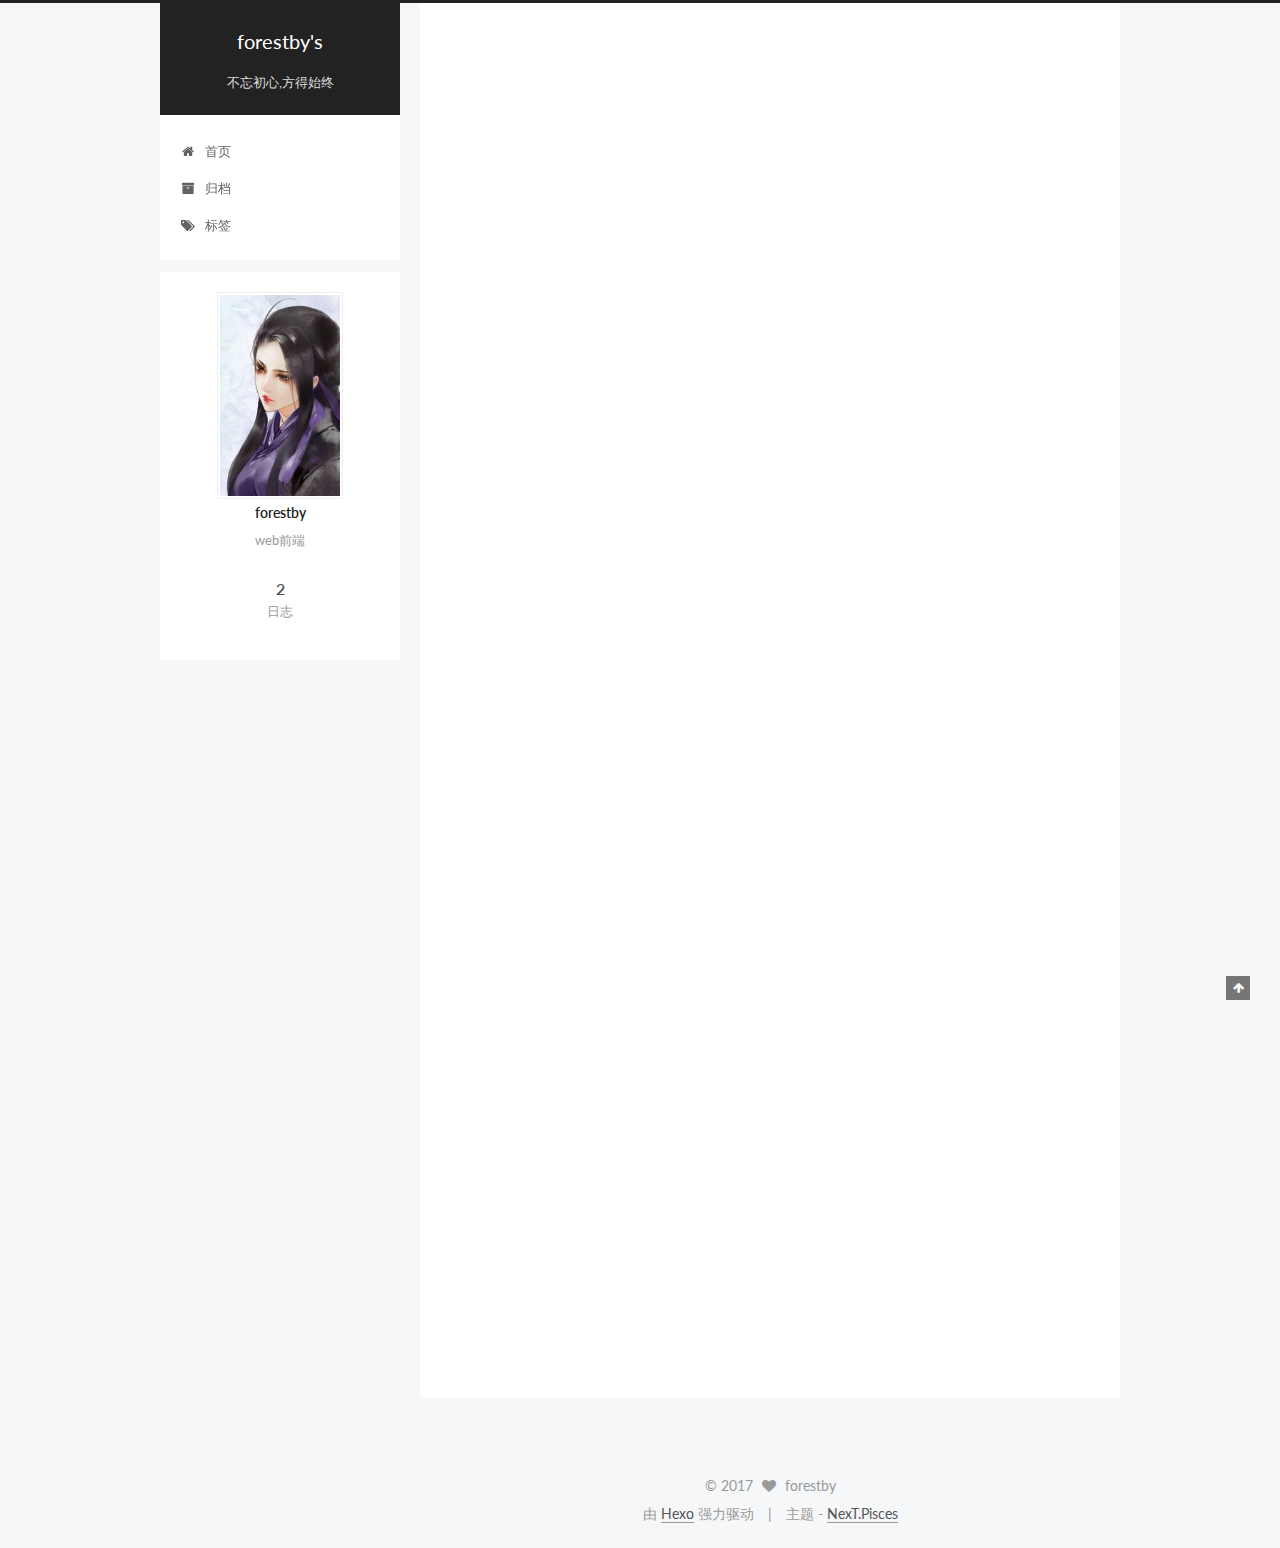
<file: index.html>
<!doctype html>



  


<html class="theme-next pisces use-motion" lang="zh-Hans">
<head>
  <meta charset="UTF-8"/>
<meta http-equiv="X-UA-Compatible" content="IE=edge" />
<meta name="viewport" content="width=device-width, initial-scale=1, maximum-scale=1"/>



<meta http-equiv="Cache-Control" content="no-transform" />
<meta http-equiv="Cache-Control" content="no-siteapp" />















  
  
  <link href="/lib/fancybox/source/jquery.fancybox.css?v=2.1.5" rel="stylesheet" type="text/css" />




  
  
  
  

  
    
    
  

  

  

  

  

  
    
    
    <link href="//fonts.googleapis.com/css?family=Lato:300,300italic,400,400italic,700,700italic&subset=latin,latin-ext" rel="stylesheet" type="text/css">
  






<link href="/lib/font-awesome/css/font-awesome.min.css?v=4.6.2" rel="stylesheet" type="text/css" />

<link href="/css/main.css?v=5.1.0" rel="stylesheet" type="text/css" />


  <meta name="keywords" content="Hexo, NexT" />








  <link rel="shortcut icon" type="image/x-icon" href="/favicon.ico?v=5.1.0" />






<meta name="description" content="web前端">
<meta property="og:type" content="website">
<meta property="og:title" content="forestby&#39;s">
<meta property="og:url" content="http://yoursite.com/index.html">
<meta property="og:site_name" content="forestby&#39;s">
<meta property="og:description" content="web前端">
<meta name="twitter:card" content="summary">
<meta name="twitter:title" content="forestby&#39;s">
<meta name="twitter:description" content="web前端">



<script type="text/javascript" id="hexo.configurations">
  var NexT = window.NexT || {};
  var CONFIG = {
    root: '/',
    scheme: 'Pisces',
    sidebar: {"position":"left","display":"post","offset":12,"offset_float":0,"b2t":false,"scrollpercent":false},
    fancybox: true,
    motion: true,
    duoshuo: {
      userId: '0',
      author: '博主'
    },
    algolia: {
      applicationID: '',
      apiKey: '',
      indexName: '',
      hits: {"per_page":10},
      labels: {"input_placeholder":"Search for Posts","hits_empty":"We didn't find any results for the search: ${query}","hits_stats":"${hits} results found in ${time} ms"}
    }
  };
</script>



  <link rel="canonical" href="http://yoursite.com/"/>





  <title> forestby's </title>
</head>

<body itemscope itemtype="http://schema.org/WebPage" lang="zh-Hans">

  














  
  
    
  

  <div class="container sidebar-position-left 
   page-home 
 ">
    <div class="headband"></div>

    <header id="header" class="header" itemscope itemtype="http://schema.org/WPHeader">
      <div class="header-inner"><div class="site-brand-wrapper">
  <div class="site-meta ">
    

    <div class="custom-logo-site-title">
      <a href="/"  class="brand" rel="start">
        <span class="logo-line-before"><i></i></span>
        <span class="site-title">forestby's</span>
        <span class="logo-line-after"><i></i></span>
      </a>
    </div>
      
        <p class="site-subtitle">不忘初心,方得始终</p>
      
  </div>

  <div class="site-nav-toggle">
    <button>
      <span class="btn-bar"></span>
      <span class="btn-bar"></span>
      <span class="btn-bar"></span>
    </button>
  </div>
</div>

<nav class="site-nav">
  

  
    <ul id="menu" class="menu">
      
        
        <li class="menu-item menu-item-home">
          <a href="/" rel="section">
            
              <i class="menu-item-icon fa fa-fw fa-home"></i> <br />
            
            首页
          </a>
        </li>
      
        
        <li class="menu-item menu-item-archives">
          <a href="/archives" rel="section">
            
              <i class="menu-item-icon fa fa-fw fa-archive"></i> <br />
            
            归档
          </a>
        </li>
      
        
        <li class="menu-item menu-item-tags">
          <a href="/tags" rel="section">
            
              <i class="menu-item-icon fa fa-fw fa-tags"></i> <br />
            
            标签
          </a>
        </li>
      

      
    </ul>
  

  
</nav>



 </div>
    </header>

    <main id="main" class="main">
      <div class="main-inner">
        <div class="content-wrap">
          <div id="content" class="content">
            
  <section id="posts" class="posts-expand">
    
      

  

  
  
  

  <article class="post post-type-normal " itemscope itemtype="http://schema.org/Article">
    <link itemprop="mainEntityOfPage" href="http://yoursite.com/2017/05/04/学习使用/">

    <span hidden itemprop="author" itemscope itemtype="http://schema.org/Person">
      <meta itemprop="name" content="forestby">
      <meta itemprop="description" content="">
      <meta itemprop="image" content="/images/beauty.png">
    </span>

    <span hidden itemprop="publisher" itemscope itemtype="http://schema.org/Organization">
      <meta itemprop="name" content="forestby's">
    </span>

    
      <header class="post-header">

        
        
          <h1 class="post-title" itemprop="name headline">
            
            
              
                
                <a class="post-title-link" href="/2017/05/04/学习使用/" itemprop="url">
                  Hexo
                </a>
              
            
          </h1>
        

        <div class="post-meta">
          <span class="post-time">
            
              <span class="post-meta-item-icon">
                <i class="fa fa-calendar-o"></i>
              </span>
              
                <span class="post-meta-item-text">发表于</span>
              
              <time title="创建于" itemprop="dateCreated datePublished" datetime="2017-05-04T13:14:09+08:00">
                2017-05-04
              </time>
            

            

            
          </span>

          

          
            
          

          
          

          

          

          

        </div>
      </header>
    


    <div class="post-body" itemprop="articleBody">

      
      

      
        
          
            <h1 id="Hello-myblog"><a href="#Hello-myblog" class="headerlink" title="Hello myblog"></a>Hello myblog</h1>
          
        
      
    </div>

    <div>
      
    </div>

    <div>
      
    </div>

    <div>
      
    </div>

    <footer class="post-footer">
      

      

      

      
      
        <div class="post-eof"></div>
      
    </footer>
  </article>


    
      

  

  
  
  

  <article class="post post-type-normal " itemscope itemtype="http://schema.org/Article">
    <link itemprop="mainEntityOfPage" href="http://yoursite.com/2017/05/04/hello-world/">

    <span hidden itemprop="author" itemscope itemtype="http://schema.org/Person">
      <meta itemprop="name" content="forestby">
      <meta itemprop="description" content="">
      <meta itemprop="image" content="/images/beauty.png">
    </span>

    <span hidden itemprop="publisher" itemscope itemtype="http://schema.org/Organization">
      <meta itemprop="name" content="forestby's">
    </span>

    
      <header class="post-header">

        
        
          <h1 class="post-title" itemprop="name headline">
            
            
              
                
                <a class="post-title-link" href="/2017/05/04/hello-world/" itemprop="url">
                  Hello World
                </a>
              
            
          </h1>
        

        <div class="post-meta">
          <span class="post-time">
            
              <span class="post-meta-item-icon">
                <i class="fa fa-calendar-o"></i>
              </span>
              
                <span class="post-meta-item-text">发表于</span>
              
              <time title="创建于" itemprop="dateCreated datePublished" datetime="2017-05-04T13:04:50+08:00">
                2017-05-04
              </time>
            

            

            
          </span>

          

          
            
          

          
          

          

          

          

        </div>
      </header>
    


    <div class="post-body" itemprop="articleBody">

      
      

      
        
          
            <p>Welcome to <a href="https://hexo.io/" target="_blank" rel="external">Hexo</a>! This is your very first post. Check <a href="https://hexo.io/docs/" target="_blank" rel="external">documentation</a> for more info. If you get any problems when using Hexo, you can find the answer in <a href="https://hexo.io/docs/troubleshooting.html" target="_blank" rel="external">troubleshooting</a> or you can ask me on <a href="https://github.com/hexojs/hexo/issues" target="_blank" rel="external">GitHub</a>.</p>
<h2 id="Quick-Start"><a href="#Quick-Start" class="headerlink" title="Quick Start"></a>Quick Start</h2><h3 id="Create-a-new-post"><a href="#Create-a-new-post" class="headerlink" title="Create a new post"></a>Create a new post</h3><figure class="highlight bash"><table><tr><td class="gutter"><pre><div class="line">1</div></pre></td><td class="code"><pre><div class="line">$ hexo new <span class="string">"My New Post"</span></div></pre></td></tr></table></figure>
<p>More info: <a href="https://hexo.io/docs/writing.html" target="_blank" rel="external">Writing</a></p>
<h3 id="Run-server"><a href="#Run-server" class="headerlink" title="Run server"></a>Run server</h3><figure class="highlight bash"><table><tr><td class="gutter"><pre><div class="line">1</div></pre></td><td class="code"><pre><div class="line">$ hexo server</div></pre></td></tr></table></figure>
<p>More info: <a href="https://hexo.io/docs/server.html" target="_blank" rel="external">Server</a></p>
<h3 id="Generate-static-files"><a href="#Generate-static-files" class="headerlink" title="Generate static files"></a>Generate static files</h3><figure class="highlight bash"><table><tr><td class="gutter"><pre><div class="line">1</div></pre></td><td class="code"><pre><div class="line">$ hexo generate</div></pre></td></tr></table></figure>
<p>More info: <a href="https://hexo.io/docs/generating.html" target="_blank" rel="external">Generating</a></p>
<h3 id="Deploy-to-remote-sites"><a href="#Deploy-to-remote-sites" class="headerlink" title="Deploy to remote sites"></a>Deploy to remote sites</h3><figure class="highlight bash"><table><tr><td class="gutter"><pre><div class="line">1</div></pre></td><td class="code"><pre><div class="line">$ hexo deploy</div></pre></td></tr></table></figure>
<p>More info: <a href="https://hexo.io/docs/deployment.html" target="_blank" rel="external">Deployment</a></p>

          
        
      
    </div>

    <div>
      
    </div>

    <div>
      
    </div>

    <div>
      
    </div>

    <footer class="post-footer">
      

      

      

      
      
        <div class="post-eof"></div>
      
    </footer>
  </article>


    
  </section>

  


          </div>
          


          

        </div>
        
          
  
  <div class="sidebar-toggle">
    <div class="sidebar-toggle-line-wrap">
      <span class="sidebar-toggle-line sidebar-toggle-line-first"></span>
      <span class="sidebar-toggle-line sidebar-toggle-line-middle"></span>
      <span class="sidebar-toggle-line sidebar-toggle-line-last"></span>
    </div>
  </div>

  <aside id="sidebar" class="sidebar">
    <div class="sidebar-inner">

      

      

      <section class="site-overview sidebar-panel sidebar-panel-active">
        <div class="site-author motion-element" itemprop="author" itemscope itemtype="http://schema.org/Person">
          <img class="site-author-image" itemprop="image"
               src="/images/beauty.png"
               alt="forestby" />
          <p class="site-author-name" itemprop="name">forestby</p>
           
              <p class="site-description motion-element" itemprop="description">web前端</p>
          
        </div>
        <nav class="site-state motion-element">

          
            <div class="site-state-item site-state-posts">
              <a href="/archives">
                <span class="site-state-item-count">2</span>
                <span class="site-state-item-name">日志</span>
              </a>
            </div>
          

          

          

        </nav>

        

        <div class="links-of-author motion-element">
          
        </div>

        
        

        
        

        


      </section>

      

      

    </div>
  </aside>


        
      </div>
    </main>

    <footer id="footer" class="footer">
      <div class="footer-inner">
        <div class="copyright" >
  
  &copy; 
  <span itemprop="copyrightYear">2017</span>
  <span class="with-love">
    <i class="fa fa-heart"></i>
  </span>
  <span class="author" itemprop="copyrightHolder">forestby</span>
</div>


<div class="powered-by">
  由 <a class="theme-link" href="https://hexo.io">Hexo</a> 强力驱动
</div>

<div class="theme-info">
  主题 -
  <a class="theme-link" href="https://github.com/iissnan/hexo-theme-next">
    NexT.Pisces
  </a>
</div>


        

        
      </div>
    </footer>

    
      <div class="back-to-top">
        <i class="fa fa-arrow-up"></i>
        
      </div>
    

  </div>

  

<script type="text/javascript">
  if (Object.prototype.toString.call(window.Promise) !== '[object Function]') {
    window.Promise = null;
  }
</script>









  






  
  <script type="text/javascript" src="/lib/jquery/index.js?v=2.1.3"></script>

  
  <script type="text/javascript" src="/lib/fastclick/lib/fastclick.min.js?v=1.0.6"></script>

  
  <script type="text/javascript" src="/lib/jquery_lazyload/jquery.lazyload.js?v=1.9.7"></script>

  
  <script type="text/javascript" src="/lib/velocity/velocity.min.js?v=1.2.1"></script>

  
  <script type="text/javascript" src="/lib/velocity/velocity.ui.min.js?v=1.2.1"></script>

  
  <script type="text/javascript" src="/lib/fancybox/source/jquery.fancybox.pack.js?v=2.1.5"></script>


  


  <script type="text/javascript" src="/js/src/utils.js?v=5.1.0"></script>

  <script type="text/javascript" src="/js/src/motion.js?v=5.1.0"></script>



  
  


  <script type="text/javascript" src="/js/src/affix.js?v=5.1.0"></script>

  <script type="text/javascript" src="/js/src/schemes/pisces.js?v=5.1.0"></script>



  

  


  <script type="text/javascript" src="/js/src/bootstrap.js?v=5.1.0"></script>



  


  




	





  





  





  






  





  

  

  

  

</body>
</html>
</file>
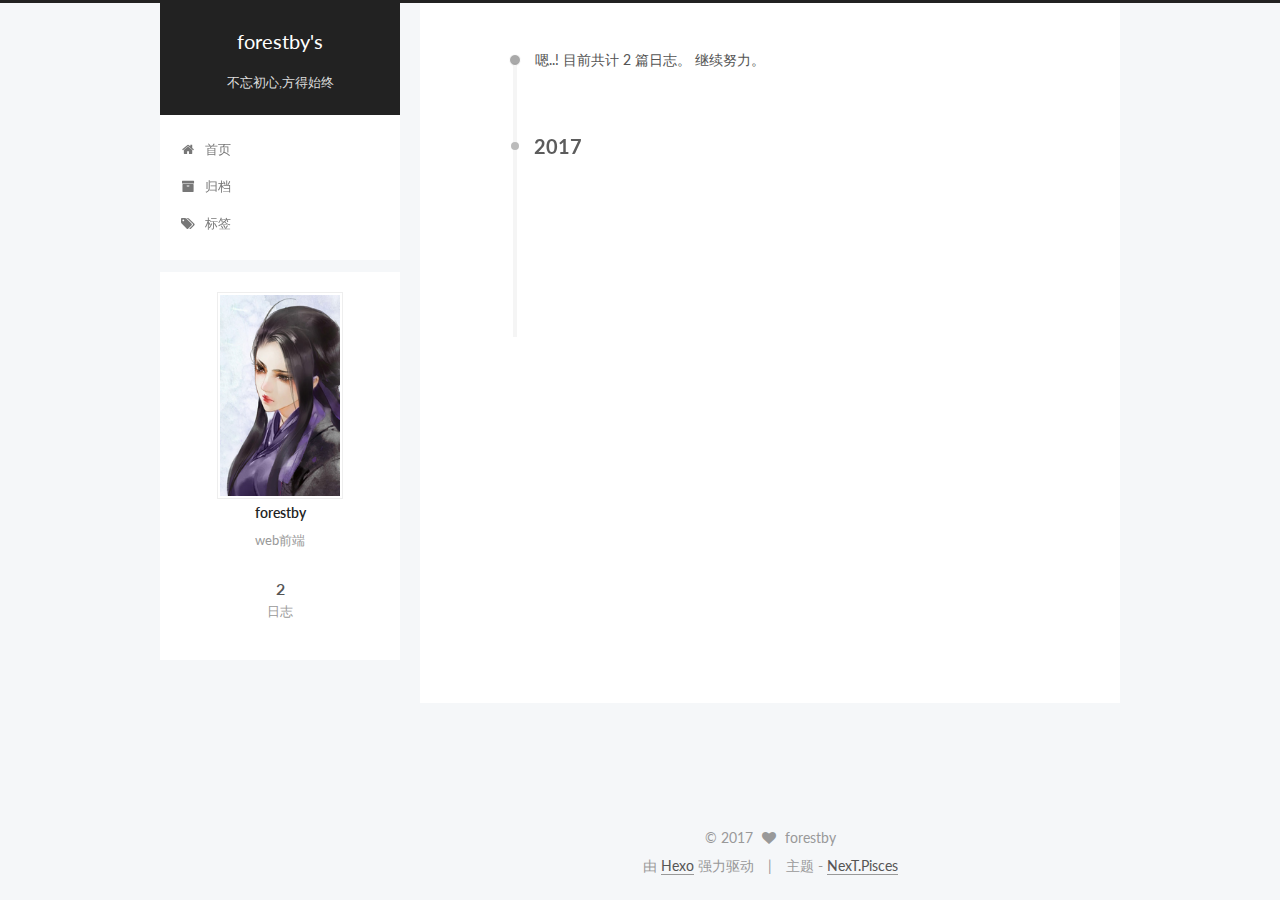
<file: archives/index.html>
<!doctype html>



  


<html class="theme-next pisces use-motion" lang="zh-Hans">
<head>
  <meta charset="UTF-8"/>
<meta http-equiv="X-UA-Compatible" content="IE=edge" />
<meta name="viewport" content="width=device-width, initial-scale=1, maximum-scale=1"/>



<meta http-equiv="Cache-Control" content="no-transform" />
<meta http-equiv="Cache-Control" content="no-siteapp" />















  
  
  <link href="/lib/fancybox/source/jquery.fancybox.css?v=2.1.5" rel="stylesheet" type="text/css" />




  
  
  
  

  
    
    
  

  

  

  

  

  
    
    
    <link href="//fonts.googleapis.com/css?family=Lato:300,300italic,400,400italic,700,700italic&subset=latin,latin-ext" rel="stylesheet" type="text/css">
  






<link href="/lib/font-awesome/css/font-awesome.min.css?v=4.6.2" rel="stylesheet" type="text/css" />

<link href="/css/main.css?v=5.1.0" rel="stylesheet" type="text/css" />


  <meta name="keywords" content="Hexo, NexT" />








  <link rel="shortcut icon" type="image/x-icon" href="/favicon.ico?v=5.1.0" />






<meta name="description" content="web前端">
<meta property="og:type" content="website">
<meta property="og:title" content="forestby&#39;s">
<meta property="og:url" content="http://yoursite.com/archives/index.html">
<meta property="og:site_name" content="forestby&#39;s">
<meta property="og:description" content="web前端">
<meta name="twitter:card" content="summary">
<meta name="twitter:title" content="forestby&#39;s">
<meta name="twitter:description" content="web前端">



<script type="text/javascript" id="hexo.configurations">
  var NexT = window.NexT || {};
  var CONFIG = {
    root: '/',
    scheme: 'Pisces',
    sidebar: {"position":"left","display":"post","offset":12,"offset_float":0,"b2t":false,"scrollpercent":false},
    fancybox: true,
    motion: true,
    duoshuo: {
      userId: '0',
      author: '博主'
    },
    algolia: {
      applicationID: '',
      apiKey: '',
      indexName: '',
      hits: {"per_page":10},
      labels: {"input_placeholder":"Search for Posts","hits_empty":"We didn't find any results for the search: ${query}","hits_stats":"${hits} results found in ${time} ms"}
    }
  };
</script>



  <link rel="canonical" href="http://yoursite.com/archives/"/>





  <title> 归档 | forestby's </title>
</head>

<body itemscope itemtype="http://schema.org/WebPage" lang="zh-Hans">

  














  
  
    
  

  <div class="container sidebar-position-left  page-archive  ">
    <div class="headband"></div>

    <header id="header" class="header" itemscope itemtype="http://schema.org/WPHeader">
      <div class="header-inner"><div class="site-brand-wrapper">
  <div class="site-meta ">
    

    <div class="custom-logo-site-title">
      <a href="/"  class="brand" rel="start">
        <span class="logo-line-before"><i></i></span>
        <span class="site-title">forestby's</span>
        <span class="logo-line-after"><i></i></span>
      </a>
    </div>
      
        <p class="site-subtitle">不忘初心,方得始终</p>
      
  </div>

  <div class="site-nav-toggle">
    <button>
      <span class="btn-bar"></span>
      <span class="btn-bar"></span>
      <span class="btn-bar"></span>
    </button>
  </div>
</div>

<nav class="site-nav">
  

  
    <ul id="menu" class="menu">
      
        
        <li class="menu-item menu-item-home">
          <a href="/" rel="section">
            
              <i class="menu-item-icon fa fa-fw fa-home"></i> <br />
            
            首页
          </a>
        </li>
      
        
        <li class="menu-item menu-item-archives">
          <a href="/archives" rel="section">
            
              <i class="menu-item-icon fa fa-fw fa-archive"></i> <br />
            
            归档
          </a>
        </li>
      
        
        <li class="menu-item menu-item-tags">
          <a href="/tags" rel="section">
            
              <i class="menu-item-icon fa fa-fw fa-tags"></i> <br />
            
            标签
          </a>
        </li>
      

      
    </ul>
  

  
</nav>



 </div>
    </header>

    <main id="main" class="main">
      <div class="main-inner">
        <div class="content-wrap">
          <div id="content" class="content">
            

  <section id="posts" class="posts-collapse">
    <span class="archive-move-on"></span>

    <span class="archive-page-counter">
      
      
      
        
      
      嗯..! 目前共计 2 篇日志。 继续努力。
    </span>

    

      
      
      

      
        
        <div class="collection-title">
          <h2 class="archive-year motion-element" id="archive-year-2017">2017</h2>
        </div>
      
      

      

  <article class="post post-type-normal" itemscope itemtype="http://schema.org/Article">
    <header class="post-header">

      <h1 class="post-title">
        
            <a class="post-title-link" href="/2017/05/04/学习使用/" itemprop="url">
              
                <span itemprop="name">Hexo</span>
              
            </a>
        
      </h1>

      <div class="post-meta">
        <time class="post-time" itemprop="dateCreated"
              datetime="2017-05-04T13:14:09+08:00"
              content="2017-05-04" >
          05-04
        </time>
      </div>

    </header>
  </article>



    

      
      
      

      
      

      

  <article class="post post-type-normal" itemscope itemtype="http://schema.org/Article">
    <header class="post-header">

      <h1 class="post-title">
        
            <a class="post-title-link" href="/2017/05/04/hello-world/" itemprop="url">
              
                <span itemprop="name">Hello World</span>
              
            </a>
        
      </h1>

      <div class="post-meta">
        <time class="post-time" itemprop="dateCreated"
              datetime="2017-05-04T13:04:50+08:00"
              content="2017-05-04" >
          05-04
        </time>
      </div>

    </header>
  </article>



    

  </section>

  



          </div>
          


          

        </div>
        
          
  
  <div class="sidebar-toggle">
    <div class="sidebar-toggle-line-wrap">
      <span class="sidebar-toggle-line sidebar-toggle-line-first"></span>
      <span class="sidebar-toggle-line sidebar-toggle-line-middle"></span>
      <span class="sidebar-toggle-line sidebar-toggle-line-last"></span>
    </div>
  </div>

  <aside id="sidebar" class="sidebar">
    <div class="sidebar-inner">

      

      

      <section class="site-overview sidebar-panel sidebar-panel-active">
        <div class="site-author motion-element" itemprop="author" itemscope itemtype="http://schema.org/Person">
          <img class="site-author-image" itemprop="image"
               src="/images/beauty.png"
               alt="forestby" />
          <p class="site-author-name" itemprop="name">forestby</p>
           
              <p class="site-description motion-element" itemprop="description">web前端</p>
          
        </div>
        <nav class="site-state motion-element">

          
            <div class="site-state-item site-state-posts">
              <a href="/archives">
                <span class="site-state-item-count">2</span>
                <span class="site-state-item-name">日志</span>
              </a>
            </div>
          

          

          

        </nav>

        

        <div class="links-of-author motion-element">
          
        </div>

        
        

        
        

        


      </section>

      

      

    </div>
  </aside>


        
      </div>
    </main>

    <footer id="footer" class="footer">
      <div class="footer-inner">
        <div class="copyright" >
  
  &copy; 
  <span itemprop="copyrightYear">2017</span>
  <span class="with-love">
    <i class="fa fa-heart"></i>
  </span>
  <span class="author" itemprop="copyrightHolder">forestby</span>
</div>


<div class="powered-by">
  由 <a class="theme-link" href="https://hexo.io">Hexo</a> 强力驱动
</div>

<div class="theme-info">
  主题 -
  <a class="theme-link" href="https://github.com/iissnan/hexo-theme-next">
    NexT.Pisces
  </a>
</div>


        

        
      </div>
    </footer>

    
      <div class="back-to-top">
        <i class="fa fa-arrow-up"></i>
        
      </div>
    

  </div>

  

<script type="text/javascript">
  if (Object.prototype.toString.call(window.Promise) !== '[object Function]') {
    window.Promise = null;
  }
</script>









  






  
  <script type="text/javascript" src="/lib/jquery/index.js?v=2.1.3"></script>

  
  <script type="text/javascript" src="/lib/fastclick/lib/fastclick.min.js?v=1.0.6"></script>

  
  <script type="text/javascript" src="/lib/jquery_lazyload/jquery.lazyload.js?v=1.9.7"></script>

  
  <script type="text/javascript" src="/lib/velocity/velocity.min.js?v=1.2.1"></script>

  
  <script type="text/javascript" src="/lib/velocity/velocity.ui.min.js?v=1.2.1"></script>

  
  <script type="text/javascript" src="/lib/fancybox/source/jquery.fancybox.pack.js?v=2.1.5"></script>


  


  <script type="text/javascript" src="/js/src/utils.js?v=5.1.0"></script>

  <script type="text/javascript" src="/js/src/motion.js?v=5.1.0"></script>



  
  


  <script type="text/javascript" src="/js/src/affix.js?v=5.1.0"></script>

  <script type="text/javascript" src="/js/src/schemes/pisces.js?v=5.1.0"></script>



  
  
    <script type="text/javascript" id="motion.page.archive">
      $('.archive-year').velocity('transition.slideLeftIn');
    </script>
  


  


  <script type="text/javascript" src="/js/src/bootstrap.js?v=5.1.0"></script>



  


  




	





  





  





  






  





  

  

  

  

</body>
</html>
</file>
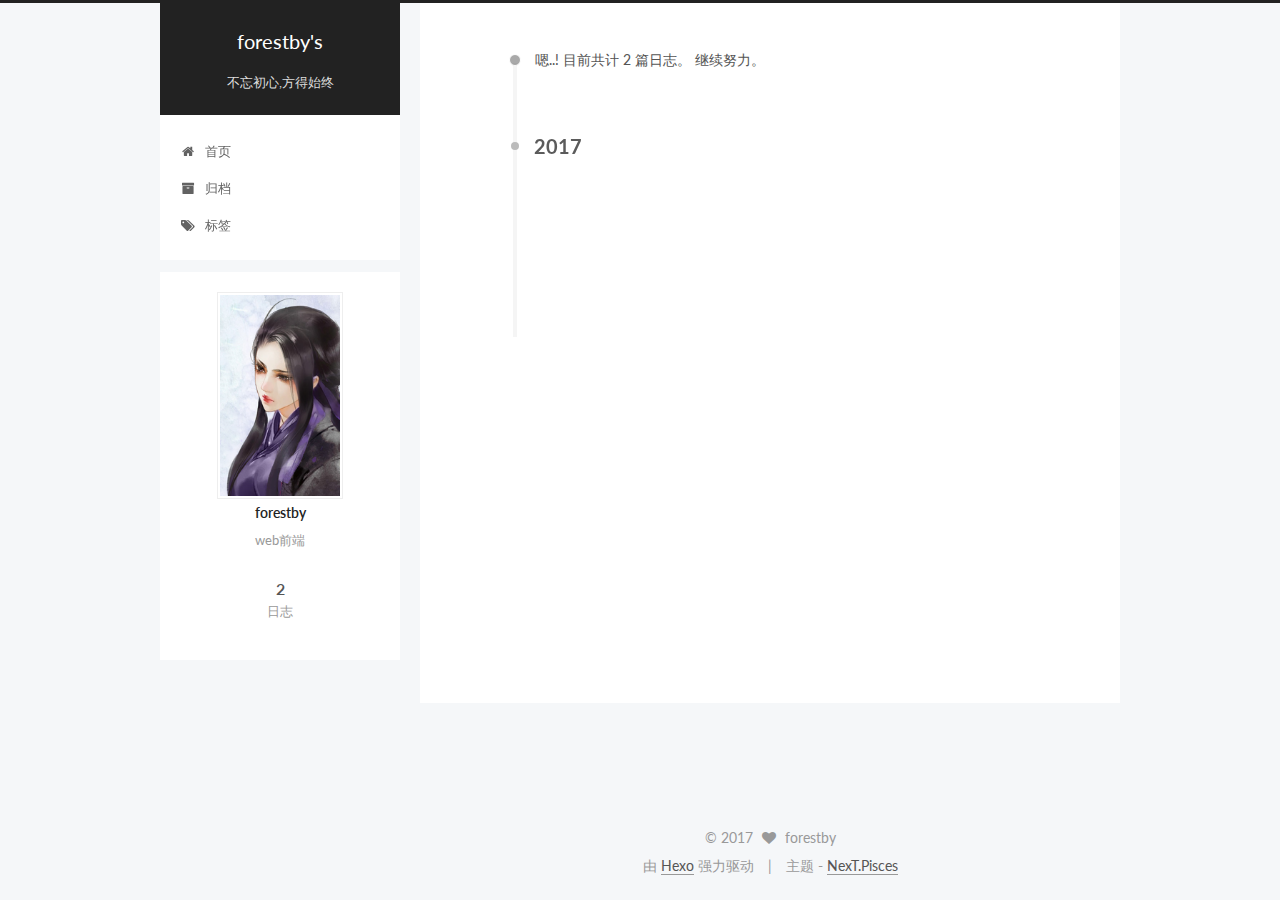
<file: archives/2017/index.html>
<!doctype html>






<html class="theme-next pisces use-motion" lang="zh-Hans">
<head>
  <meta charset="UTF-8"/>
<meta http-equiv="X-UA-Compatible" content="IE=edge" />
<meta name="viewport" content="width=device-width, initial-scale=1, maximum-scale=1"/>



<meta http-equiv="Cache-Control" content="no-transform" />
<meta http-equiv="Cache-Control" content="no-siteapp" />

















  <link href="/lib/fancybox/source/jquery.fancybox.css?v=2.1.5" rel="stylesheet" type="text/css" />

























    <link href="//fonts.googleapis.com/css?family=Lato:300,300italic,400,400italic,700,700italic&subset=latin,latin-ext" rel="stylesheet" type="text/css">







<link href="/lib/font-awesome/css/font-awesome.min.css?v=4.6.2" rel="stylesheet" type="text/css" />

<link href="/css/main.css?v=5.1.0" rel="stylesheet" type="text/css" />


  <meta name="keywords" content="Hexo, NexT" />








  <link rel="shortcut icon" type="image/x-icon" href="/favicon.ico?v=5.1.0" />






<meta name="description" content="web前端">
<meta property="og:type" content="website">
<meta property="og:title" content="forestby&#39;s">
<meta property="og:url" content="http://yoursite.com/archives/2017/index.html">
<meta property="og:site_name" content="forestby&#39;s">
<meta property="og:description" content="web前端">
<meta name="twitter:card" content="summary">
<meta name="twitter:title" content="forestby&#39;s">
<meta name="twitter:description" content="web前端">



<script type="text/javascript" id="hexo.configurations">
  var NexT = window.NexT || {};
  var CONFIG = {
    root: '/',
    scheme: 'Pisces',
    sidebar: {"position":"left","display":"post","offset":12,"offset_float":0,"b2t":false,"scrollpercent":false},
    fancybox: true,
    motion: true,
    duoshuo: {
      userId: '0',
      author: '博主'
    },
    algolia: {
      applicationID: '',
      apiKey: '',
      indexName: '',
      hits: {"per_page":10},
      labels: {"input_placeholder":"Search for Posts","hits_empty":"We didn't find any results for the search: ${query}","hits_stats":"${hits} results found in ${time} ms"}
    }
  };
</script>



  <link rel="canonical" href="http://yoursite.com/archives/2017/"/>





  <title> 归档 | forestby's </title>
</head>

<body itemscope itemtype="http://schema.org/WebPage" lang="zh-Hans">





















  <div class="container sidebar-position-left  page-archive  ">
    <div class="headband"></div>

    <header id="header" class="header" itemscope itemtype="http://schema.org/WPHeader">
      <div class="header-inner"><div class="site-brand-wrapper">
  <div class="site-meta ">


    <div class="custom-logo-site-title">
      <a href="/"  class="brand" rel="start">
        <span class="logo-line-before"><i></i></span>
        <span class="site-title">forestby's</span>
        <span class="logo-line-after"><i></i></span>
      </a>
    </div>

        <p class="site-subtitle">不忘初心,方得始终</p>

  </div>

  <div class="site-nav-toggle">
    <button>
      <span class="btn-bar"></span>
      <span class="btn-bar"></span>
      <span class="btn-bar"></span>
    </button>
  </div>
</div>

<nav class="site-nav">



    <ul id="menu" class="menu">


        <li class="menu-item menu-item-home">
          <a href="/" rel="section">

              <i class="menu-item-icon fa fa-fw fa-home"></i> <br />

            首页
          </a>
        </li>


        <li class="menu-item menu-item-archives">
          <a href="/archives" rel="section">

              <i class="menu-item-icon fa fa-fw fa-archive"></i> <br />

            归档
          </a>
        </li>


        <li class="menu-item menu-item-tags">
          <a href="/tags" rel="section">

              <i class="menu-item-icon fa fa-fw fa-tags"></i> <br />

            标签
          </a>
        </li>



    </ul>



</nav>



 </div>
    </header>

    <main id="main" class="main">
      <div class="main-inner">
        <div class="content-wrap">
          <div id="content" class="content">


  <section id="posts" class="posts-collapse">
    <span class="archive-move-on"></span>

    <span class="archive-page-counter">





      嗯..! 目前共计 2 篇日志。 继续努力。
    </span>









        <div class="collection-title">
          <h2 class="archive-year motion-element" id="archive-year-2017">2017</h2>
        </div>





  <article class="post post-type-normal" itemscope itemtype="http://schema.org/Article">
    <header class="post-header">

      <h1 class="post-title">

            <a class="post-title-link" href="/2017/05/04/学习使用/" itemprop="url">

                <span itemprop="name">Hexo</span>

            </a>

      </h1>

      <div class="post-meta">
        <time class="post-time" itemprop="dateCreated"
              datetime="2017-05-04T13:14:09+08:00"
              content="2017-05-04" >
          05-04
        </time>
      </div>

    </header>
  </article>












      

  <article class="post post-type-normal" itemscope itemtype="http://schema.org/Article">
    <header class="post-header">

      <h1 class="post-title">

            <a class="post-title-link" href="/2017/05/04/hello-world/" itemprop="url">

                <span itemprop="name">Hello World</span>

            </a>

      </h1>

      <div class="post-meta">
        <time class="post-time" itemprop="dateCreated"
              datetime="2017-05-04T13:04:50+08:00"
              content="2017-05-04" >
          05-04
        </time>
      </div>

    </header>
  </article>





  </section>





          </div>





        </div>



  <div class="sidebar-toggle">
    <div class="sidebar-toggle-line-wrap">
      <span class="sidebar-toggle-line sidebar-toggle-line-first"></span>
      <span class="sidebar-toggle-line sidebar-toggle-line-middle"></span>
      <span class="sidebar-toggle-line sidebar-toggle-line-last"></span>
    </div>
  </div>

  <aside id="sidebar" class="sidebar">
    <div class="sidebar-inner">





      <section class="site-overview sidebar-panel sidebar-panel-active">
        <div class="site-author motion-element" itemprop="author" itemscope itemtype="http://schema.org/Person">
          <img class="site-author-image" itemprop="image"
               src="/images/beauty.png"
               alt="forestby" />
          <p class="site-author-name" itemprop="name">forestby</p>

              <p class="site-description motion-element" itemprop="description">web前端</p>

        </div>
        <nav class="site-state motion-element">


            <div class="site-state-item site-state-posts">
              <a href="/archives">
                <span class="site-state-item-count">2</span>
                <span class="site-state-item-name">日志</span>
              </a>
            </div>






        </nav>



        <div class="links-of-author motion-element">

        </div>










      </section>





    </div>
  </aside>



      </div>
    </main>

    <footer id="footer" class="footer">
      <div class="footer-inner">
        <div class="copyright" >

  &copy;
  <span itemprop="copyrightYear">2017</span>
  <span class="with-love">
    <i class="fa fa-heart"></i>
  </span>
  <span class="author" itemprop="copyrightHolder">forestby</span>
</div>


<div class="powered-by">
  由 <a class="theme-link" href="https://hexo.io">Hexo</a> 强力驱动
</div>

<div class="theme-info">
  主题 -
  <a class="theme-link" href="https://github.com/iissnan/hexo-theme-next">
    NexT.Pisces
  </a>
</div>





      </div>
    </footer>


      <div class="back-to-top">
        <i class="fa fa-arrow-up"></i>

      </div>


  </div>



<script type="text/javascript">
  if (Object.prototype.toString.call(window.Promise) !== '[object Function]') {
    window.Promise = null;
  }
</script>

















  <script type="text/javascript" src="/lib/jquery/index.js?v=2.1.3"></script>


  <script type="text/javascript" src="/lib/fastclick/lib/fastclick.min.js?v=1.0.6"></script>


  <script type="text/javascript" src="/lib/jquery_lazyload/jquery.lazyload.js?v=1.9.7"></script>


  <script type="text/javascript" src="/lib/velocity/velocity.min.js?v=1.2.1"></script>


  <script type="text/javascript" src="/lib/velocity/velocity.ui.min.js?v=1.2.1"></script>


  <script type="text/javascript" src="/lib/fancybox/source/jquery.fancybox.pack.js?v=2.1.5"></script>





  <script type="text/javascript" src="/js/src/utils.js?v=5.1.0"></script>

  <script type="text/javascript" src="/js/src/motion.js?v=5.1.0"></script>







  <script type="text/javascript" src="/js/src/affix.js?v=5.1.0"></script>

  <script type="text/javascript" src="/js/src/schemes/pisces.js?v=5.1.0"></script>





    <script type="text/javascript" id="motion.page.archive">
      $('.archive-year').velocity('transition.slideLeftIn');
    </script>






  <script type="text/javascript" src="/js/src/bootstrap.js?v=5.1.0"></script>


















































</body>
</html>
</file>
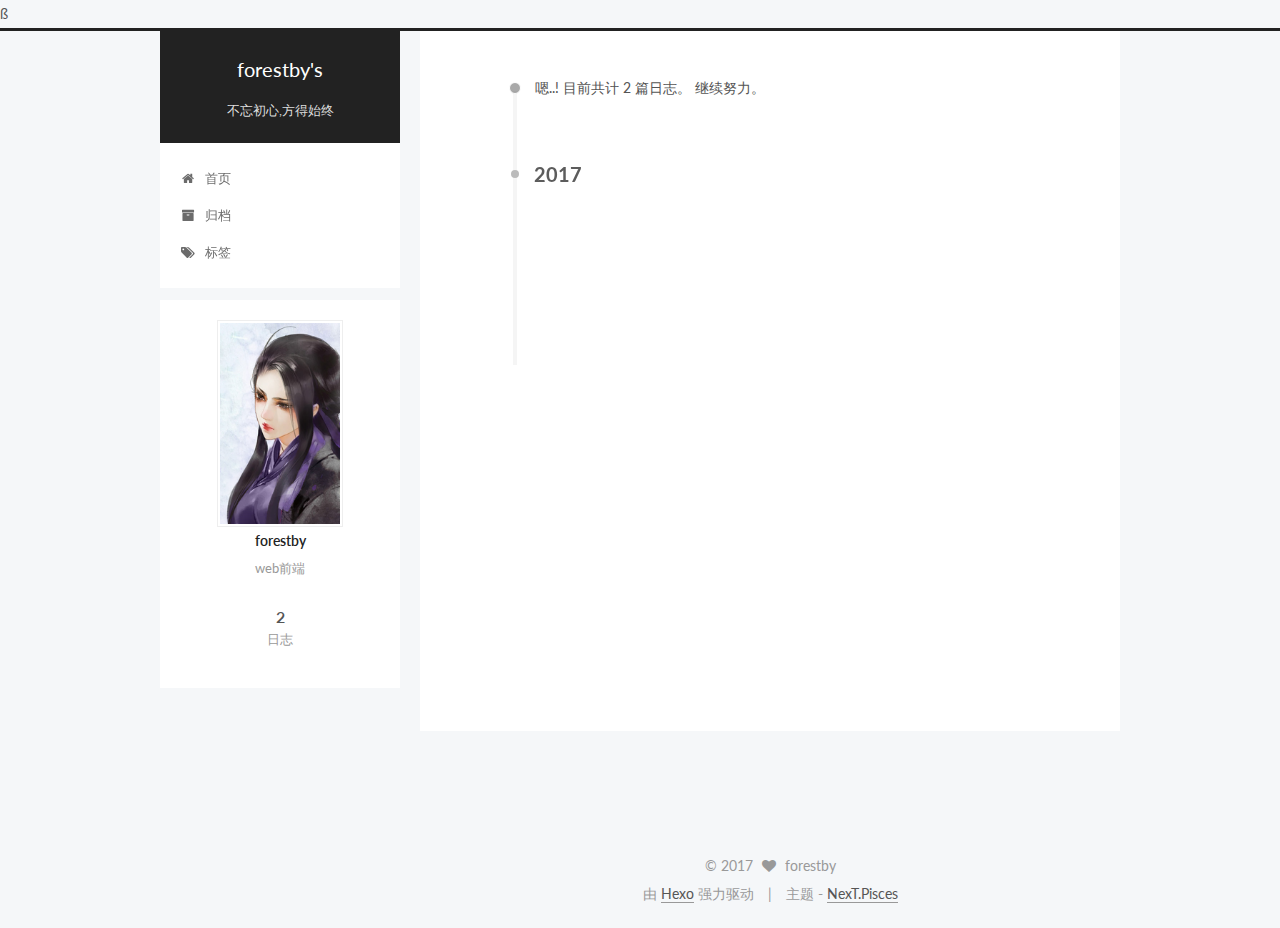
<file: archives/2017/05/index.html>
<!doctype html>






<html class="theme-next pisces use-motion" lang="zh-Hans">

<head>
    <meta charset="UTF-8" />
    <meta http-equiv="X-UA-Compatible" content="IE=edge" />
    <meta name="viewport" content="width=device-width, initial-scale=1, maximum-scale=1" />



    <meta http-equiv="Cache-Control" content="no-transform" />
    <meta http-equiv="Cache-Control" content="no-siteapp" />


ß







    <link href="/lib/fancybox/source/jquery.fancybox.css?v=2.1.5" rel="stylesheet" type="text/css" />










    <link href="//fonts.googleapis.com/css?family=Lato:300,300italic,400,400italic,700,700italic&subset=latin,latin-ext" rel="stylesheet" type="text/css">







    <link href="/lib/font-awesome/css/font-awesome.min.css?v=4.6.2" rel="stylesheet" type="text/css" />

    <link href="/css/main.css?v=5.1.0" rel="stylesheet" type="text/css" />


    <meta name="keywords" content="Hexo, NexT" />








    <link rel="shortcut icon" type="image/x-icon" href="/favicon.ico?v=5.1.0" />






    <meta name="description" content="web前端">
    <meta property="og:type" content="website">
    <meta property="og:title" content="forestby&#39;s">
    <meta property="og:url" content="http://yoursite.com/archives/2017/05/index.html">
    <meta property="og:site_name" content="forestby&#39;s">
    <meta property="og:description" content="web前端">
    <meta name="twitter:card" content="summary">
    <meta name="twitter:title" content="forestby&#39;s">
    <meta name="twitter:description" content="web前端">



    <script type="text/javascript" id="hexo.configurations">
        var NexT = window.NexT || {};
        var CONFIG = {
            root: '/',
            scheme: 'Pisces',
            sidebar: {
                "position": "left",
                "display": "post",
                "offset": 12,
                "offset_float": 0,
                "b2t": false,
                "scrollpercent": false
            },
            fancybox: true,
            motion: true,
            duoshuo: {
                userId: '0',
                author: '博主'
            },
            algolia: {
                applicationID: '',
                apiKey: '',
                indexName: '',
                hits: {
                    "per_page": 10
                },
                labels: {
                    "input_placeholder": "Search for Posts",
                    "hits_empty": "We didn't find any results for the search: ${query}",
                    "hits_stats": "${hits} results found in ${time} ms"
                }
            }
        };
    </script>



    <link rel="canonical" href="http://yoursite.com/archives/2017/05/" />





    <title> 归档 | forestby's </title>
</head>

<body itemscope itemtype="http://schema.org/WebPage" lang="zh-Hans">










    <div class="container sidebar-position-left  page-archive  ">
        <div class="headband"></div>

        <header id="header" class="header" itemscope itemtype="http://schema.org/WPHeader">
            <div class="header-inner">
                <div class="site-brand-wrapper">
                    <div class="site-meta ">


                        <div class="custom-logo-site-title">
                            <a href="/" class="brand" rel="start">
        <span class="logo-line-before"><i></i></span>
        <span class="site-title">forestby's</span>
        <span class="logo-line-after"><i></i></span>
      </a>
                        </div>

                        <p class="site-subtitle">不忘初心,方得始终</p>

                    </div>

                    <div class="site-nav-toggle">
                        <button>
      <span class="btn-bar"></span>
      <span class="btn-bar"></span>
      <span class="btn-bar"></span>
    </button>
                    </div>
                </div>

                <nav class="site-nav">



                    <ul id="menu" class="menu">


                        <li class="menu-item menu-item-home">
                            <a href="/" rel="section">

              <i class="menu-item-icon fa fa-fw fa-home"></i> <br />

            首页
          </a>
                        </li>


                        <li class="menu-item menu-item-archives">
                            <a href="/archives" rel="section">

              <i class="menu-item-icon fa fa-fw fa-archive"></i> <br />

            归档
          </a>
                        </li>


                        <li class="menu-item menu-item-tags">
                            <a href="/tags" rel="section">

              <i class="menu-item-icon fa fa-fw fa-tags"></i> <br />

            标签
          </a>
                        </li>



                    </ul>



                </nav>



            </div>
        </header>

        <main id="main" class="main">
            <div class="main-inner">
                <div class="content-wrap">
                    <div id="content" class="content">


                        <section id="posts" class="posts-collapse">
                            <span class="archive-move-on"></span>

                            <span class="archive-page-counter">





      嗯..! 目前共计 2 篇日志。 继续努力。
    </span>









                            <div class="collection-title">
                                <h2 class="archive-year motion-element" id="archive-year-2017">2017</h2>
                            </div>





                            <article class="post post-type-normal" itemscope itemtype="http://schema.org/Article">
                                <header class="post-header">

                                    <h1 class="post-title">

            <a class="post-title-link" href="/2017/05/04/学习使用/" itemprop="url">

                <span itemprop="name">Hexo</span>

            </a>

      </h1>

                                    <div class="post-meta">
                                        <time class="post-time" itemprop="dateCreated" datetime="2017-05-04T13:14:09+08:00" content="2017-05-04">
          05-04
        </time>
                                    </div>

                                </header>
                            </article>










                            <article class="post post-type-normal" itemscope itemtype="http://schema.org/Article">
                                <header class="post-header">

                                    <h1 class="post-title">

            <a class="post-title-link" href="/2017/05/04/hello-world/" itemprop="url">

                <span itemprop="name">Hello World</span>

            </a>

      </h1>

                                    <div class="post-meta">
                                        <time class="post-time" itemprop="dateCreated" datetime="2017-05-04T13:04:50+08:00" content="2017-05-04">
          05-04
        </time>
                                    </div>

                                </header>
                            </article>





                        </section>





                    </div>





                </div>



                <div class="sidebar-toggle">
                    <div class="sidebar-toggle-line-wrap">
                        <span class="sidebar-toggle-line sidebar-toggle-line-first"></span>
                        <span class="sidebar-toggle-line sidebar-toggle-line-middle"></span>
                        <span class="sidebar-toggle-line sidebar-toggle-line-last"></span>
                    </div>
                </div>

                <aside id="sidebar" class="sidebar">
                    <div class="sidebar-inner">





                        <section class="site-overview sidebar-panel sidebar-panel-active">
                            <div class="site-author motion-element" itemprop="author" itemscope itemtype="http://schema.org/Person">
                                <img class="site-author-image" itemprop="image" src="/images/beauty.png" alt="forestby" />
                                <p class="site-author-name" itemprop="name">forestby</p>

                                <p class="site-description motion-element" itemprop="description">web前端</p>

                            </div>
                            <nav class="site-state motion-element">


                                <div class="site-state-item site-state-posts">
                                    <a href="/archives">
                <span class="site-state-item-count">2</span>
                <span class="site-state-item-name">日志</span>
              </a>
                                </div>






                            </nav>



                            <div class="links-of-author motion-element">

                            </div>










                        </section>





                    </div>
                </aside>



            </div>
        </main>

        <footer id="footer" class="footer">
            <div class="footer-inner">
                <div class="copyright">

                    &copy;
                    <span itemprop="copyrightYear">2017</span>
                    <span class="with-love">
    <i class="fa fa-heart"></i>
  </span>
                    <span class="author" itemprop="copyrightHolder">forestby</span>
                </div>


                <div class="powered-by">
                    由 <a class="theme-link" href="https://hexo.io">Hexo</a> 强力驱动
                </div>

                <div class="theme-info">
                    主题 -
                    <a class="theme-link" href="https://github.com/iissnan/hexo-theme-next">
    NexT.Pisces
  </a>
                </div>





            </div>
        </footer>


        <div class="back-to-top">
            <i class="fa fa-arrow-up"></i>

        </div>


    </div>



    <script type="text/javascript">
        if (Object.prototype.toString.call(window.Promise) !== '[object Function]') {
            window.Promise = null;
        }
    </script>










    <script type="text/javascript" src="/lib/jquery/index.js?v=2.1.3"></script>


    <script type="text/javascript" src="/lib/fastclick/lib/fastclick.min.js?v=1.0.6"></script>


    <script type="text/javascript" src="/lib/jquery_lazyload/jquery.lazyload.js?v=1.9.7"></script>


    <script type="text/javascript" src="/lib/velocity/velocity.min.js?v=1.2.1"></script>


    <script type="text/javascript" src="/lib/velocity/velocity.ui.min.js?v=1.2.1"></script>


    <script type="text/javascript" src="/lib/fancybox/source/jquery.fancybox.pack.js?v=2.1.5"></script>





    <script type="text/javascript" src="/js/src/utils.js?v=5.1.0"></script>

    <script type="text/javascript" src="/js/src/motion.js?v=5.1.0"></script>







    <script type="text/javascript" src="/js/src/affix.js?v=5.1.0"></script>

    <script type="text/javascript" src="/js/src/schemes/pisces.js?v=5.1.0"></script>





    <script type="text/javascript" id="motion.page.archive">
        $('.archive-year').velocity('transition.slideLeftIn');
    </script>






    <script type="text/javascript" src="/js/src/bootstrap.js?v=5.1.0"></script>










</body>

</html>
</file>
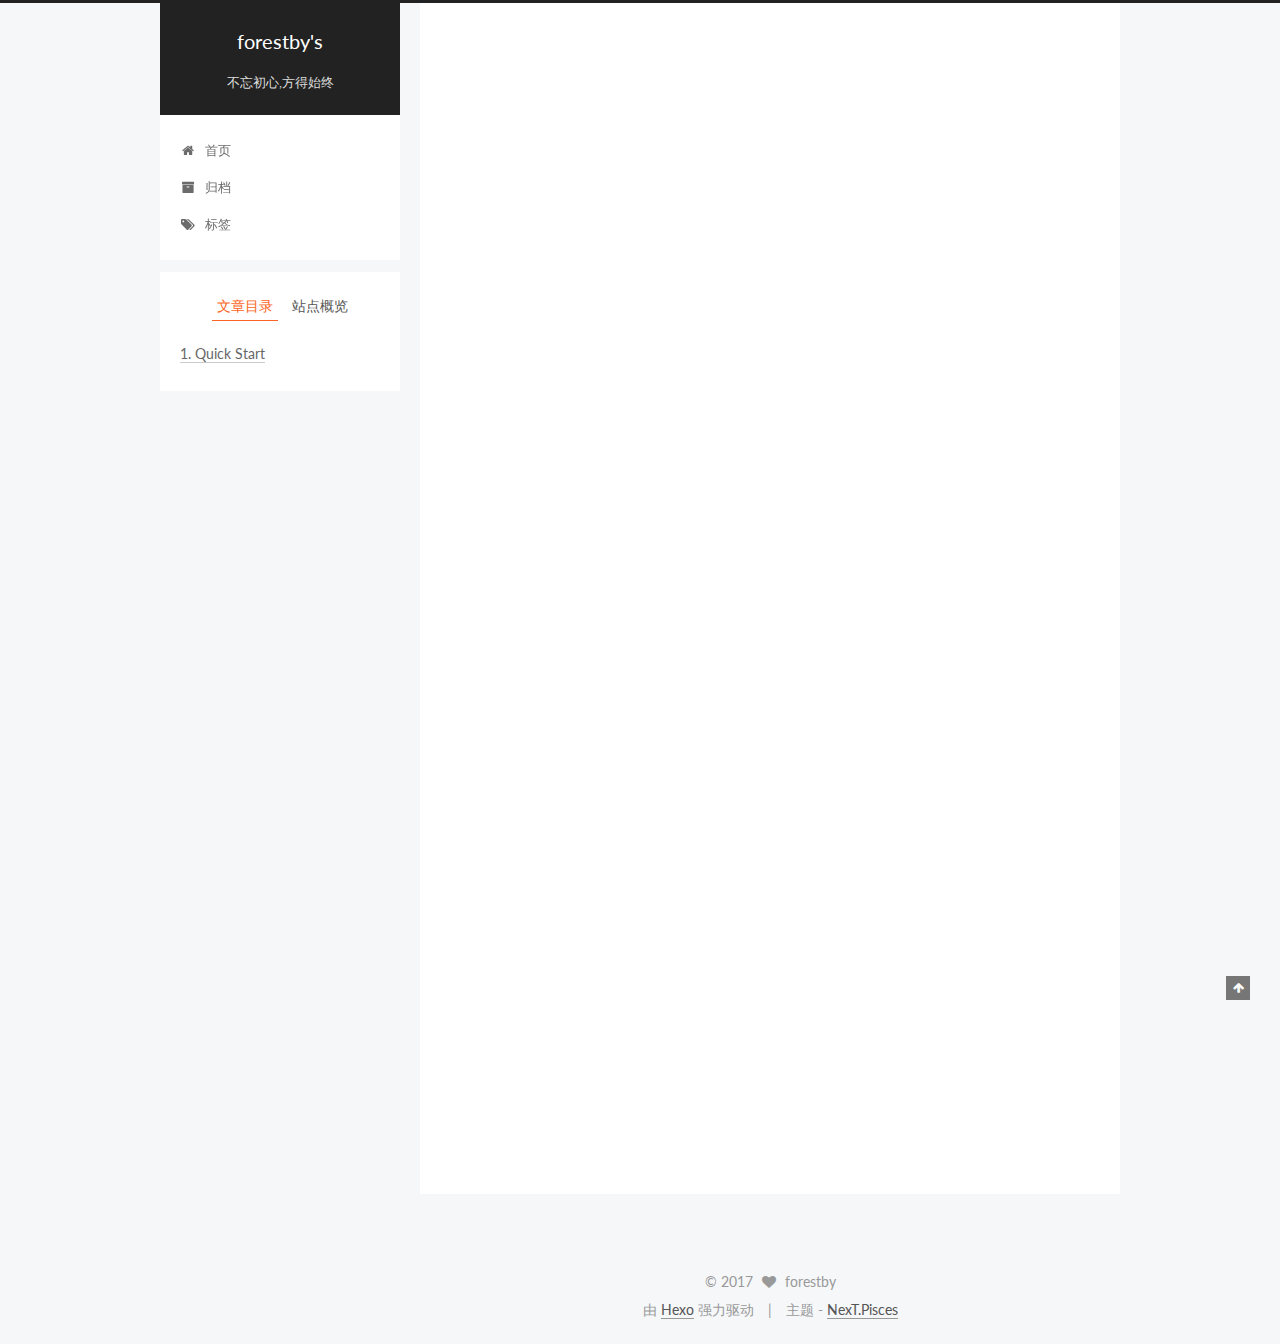
<file: 2017/05/04/hello-world/index.html>
<!doctype html>



  


<html class="theme-next pisces use-motion" lang="zh-Hans">
<head>
  <meta charset="UTF-8"/>
<meta http-equiv="X-UA-Compatible" content="IE=edge" />
<meta name="viewport" content="width=device-width, initial-scale=1, maximum-scale=1"/>



<meta http-equiv="Cache-Control" content="no-transform" />
<meta http-equiv="Cache-Control" content="no-siteapp" />















  
  
  <link href="/lib/fancybox/source/jquery.fancybox.css?v=2.1.5" rel="stylesheet" type="text/css" />




  
  
  
  

  
    
    
  

  

  

  

  

  
    
    
    <link href="//fonts.googleapis.com/css?family=Lato:300,300italic,400,400italic,700,700italic&subset=latin,latin-ext" rel="stylesheet" type="text/css">
  






<link href="/lib/font-awesome/css/font-awesome.min.css?v=4.6.2" rel="stylesheet" type="text/css" />

<link href="/css/main.css?v=5.1.0" rel="stylesheet" type="text/css" />


  <meta name="keywords" content="Hexo, NexT" />








  <link rel="shortcut icon" type="image/x-icon" href="/favicon.ico?v=5.1.0" />






<meta name="description" content="Welcome to Hexo! This is your very first post. Check documentation for more info. If you get any problems when using Hexo, you can find the answer in troubleshooting or you can ask me on GitHub. Quick">
<meta property="og:type" content="article">
<meta property="og:title" content="Hello World">
<meta property="og:url" content="http://yoursite.com/2017/05/04/hello-world/index.html">
<meta property="og:site_name" content="forestby&#39;s">
<meta property="og:description" content="Welcome to Hexo! This is your very first post. Check documentation for more info. If you get any problems when using Hexo, you can find the answer in troubleshooting or you can ask me on GitHub. Quick">
<meta property="og:updated_time" content="2017-05-04T05:04:50.556Z">
<meta name="twitter:card" content="summary">
<meta name="twitter:title" content="Hello World">
<meta name="twitter:description" content="Welcome to Hexo! This is your very first post. Check documentation for more info. If you get any problems when using Hexo, you can find the answer in troubleshooting or you can ask me on GitHub. Quick">



<script type="text/javascript" id="hexo.configurations">
  var NexT = window.NexT || {};
  var CONFIG = {
    root: '/',
    scheme: 'Pisces',
    sidebar: {"position":"left","display":"post","offset":12,"offset_float":0,"b2t":false,"scrollpercent":false},
    fancybox: true,
    motion: true,
    duoshuo: {
      userId: '0',
      author: '博主'
    },
    algolia: {
      applicationID: '',
      apiKey: '',
      indexName: '',
      hits: {"per_page":10},
      labels: {"input_placeholder":"Search for Posts","hits_empty":"We didn't find any results for the search: ${query}","hits_stats":"${hits} results found in ${time} ms"}
    }
  };
</script>



  <link rel="canonical" href="http://yoursite.com/2017/05/04/hello-world/"/>





  <title> Hello World | forestby's </title>
</head>

<body itemscope itemtype="http://schema.org/WebPage" lang="zh-Hans">

  














  
  
    
  

  <div class="container sidebar-position-left page-post-detail ">
    <div class="headband"></div>

    <header id="header" class="header" itemscope itemtype="http://schema.org/WPHeader">
      <div class="header-inner"><div class="site-brand-wrapper">
  <div class="site-meta ">
    

    <div class="custom-logo-site-title">
      <a href="/"  class="brand" rel="start">
        <span class="logo-line-before"><i></i></span>
        <span class="site-title">forestby's</span>
        <span class="logo-line-after"><i></i></span>
      </a>
    </div>
      
        <p class="site-subtitle">不忘初心,方得始终</p>
      
  </div>

  <div class="site-nav-toggle">
    <button>
      <span class="btn-bar"></span>
      <span class="btn-bar"></span>
      <span class="btn-bar"></span>
    </button>
  </div>
</div>

<nav class="site-nav">
  

  
    <ul id="menu" class="menu">
      
        
        <li class="menu-item menu-item-home">
          <a href="/" rel="section">
            
              <i class="menu-item-icon fa fa-fw fa-home"></i> <br />
            
            首页
          </a>
        </li>
      
        
        <li class="menu-item menu-item-archives">
          <a href="/archives" rel="section">
            
              <i class="menu-item-icon fa fa-fw fa-archive"></i> <br />
            
            归档
          </a>
        </li>
      
        
        <li class="menu-item menu-item-tags">
          <a href="/tags" rel="section">
            
              <i class="menu-item-icon fa fa-fw fa-tags"></i> <br />
            
            标签
          </a>
        </li>
      

      
    </ul>
  

  
</nav>



 </div>
    </header>

    <main id="main" class="main">
      <div class="main-inner">
        <div class="content-wrap">
          <div id="content" class="content">
            

  <div id="posts" class="posts-expand">
    

  

  
  
  

  <article class="post post-type-normal " itemscope itemtype="http://schema.org/Article">
    <link itemprop="mainEntityOfPage" href="http://yoursite.com/2017/05/04/hello-world/">

    <span hidden itemprop="author" itemscope itemtype="http://schema.org/Person">
      <meta itemprop="name" content="forestby">
      <meta itemprop="description" content="">
      <meta itemprop="image" content="/images/beauty.png">
    </span>

    <span hidden itemprop="publisher" itemscope itemtype="http://schema.org/Organization">
      <meta itemprop="name" content="forestby's">
    </span>

    
      <header class="post-header">

        
        
          <h1 class="post-title" itemprop="name headline">
            
            
              
                Hello World
              
            
          </h1>
        

        <div class="post-meta">
          <span class="post-time">
            
              <span class="post-meta-item-icon">
                <i class="fa fa-calendar-o"></i>
              </span>
              
                <span class="post-meta-item-text">发表于</span>
              
              <time title="创建于" itemprop="dateCreated datePublished" datetime="2017-05-04T13:04:50+08:00">
                2017-05-04
              </time>
            

            

            
          </span>

          

          
            
          

          
          

          

          

          

        </div>
      </header>
    


    <div class="post-body" itemprop="articleBody">

      
      

      
        <p>Welcome to <a href="https://hexo.io/" target="_blank" rel="external">Hexo</a>! This is your very first post. Check <a href="https://hexo.io/docs/" target="_blank" rel="external">documentation</a> for more info. If you get any problems when using Hexo, you can find the answer in <a href="https://hexo.io/docs/troubleshooting.html" target="_blank" rel="external">troubleshooting</a> or you can ask me on <a href="https://github.com/hexojs/hexo/issues" target="_blank" rel="external">GitHub</a>.</p>
<h2 id="Quick-Start"><a href="#Quick-Start" class="headerlink" title="Quick Start"></a>Quick Start</h2><h3 id="Create-a-new-post"><a href="#Create-a-new-post" class="headerlink" title="Create a new post"></a>Create a new post</h3><figure class="highlight bash"><table><tr><td class="gutter"><pre><div class="line">1</div></pre></td><td class="code"><pre><div class="line">$ hexo new <span class="string">"My New Post"</span></div></pre></td></tr></table></figure>
<p>More info: <a href="https://hexo.io/docs/writing.html" target="_blank" rel="external">Writing</a></p>
<h3 id="Run-server"><a href="#Run-server" class="headerlink" title="Run server"></a>Run server</h3><figure class="highlight bash"><table><tr><td class="gutter"><pre><div class="line">1</div></pre></td><td class="code"><pre><div class="line">$ hexo server</div></pre></td></tr></table></figure>
<p>More info: <a href="https://hexo.io/docs/server.html" target="_blank" rel="external">Server</a></p>
<h3 id="Generate-static-files"><a href="#Generate-static-files" class="headerlink" title="Generate static files"></a>Generate static files</h3><figure class="highlight bash"><table><tr><td class="gutter"><pre><div class="line">1</div></pre></td><td class="code"><pre><div class="line">$ hexo generate</div></pre></td></tr></table></figure>
<p>More info: <a href="https://hexo.io/docs/generating.html" target="_blank" rel="external">Generating</a></p>
<h3 id="Deploy-to-remote-sites"><a href="#Deploy-to-remote-sites" class="headerlink" title="Deploy to remote sites"></a>Deploy to remote sites</h3><figure class="highlight bash"><table><tr><td class="gutter"><pre><div class="line">1</div></pre></td><td class="code"><pre><div class="line">$ hexo deploy</div></pre></td></tr></table></figure>
<p>More info: <a href="https://hexo.io/docs/deployment.html" target="_blank" rel="external">Deployment</a></p>

      
    </div>

    <div>
      
        

      
    </div>

    <div>
      
        

      
    </div>

    <div>
      
        

      
    </div>

    <footer class="post-footer">
      

      
        
      

      
        <div class="post-nav">
          <div class="post-nav-next post-nav-item">
            
          </div>

          <span class="post-nav-divider"></span>

          <div class="post-nav-prev post-nav-item">
            
              <a href="/2017/05/04/学习使用/" rel="prev" title="Hexo">
                Hexo <i class="fa fa-chevron-right"></i>
              </a>
            
          </div>
        </div>
      

      
      
    </footer>
  </article>



    <div class="post-spread">
      
    </div>
  </div>


          </div>
          


          
  <div class="comments" id="comments">
    
  </div>


        </div>
        
          
  
  <div class="sidebar-toggle">
    <div class="sidebar-toggle-line-wrap">
      <span class="sidebar-toggle-line sidebar-toggle-line-first"></span>
      <span class="sidebar-toggle-line sidebar-toggle-line-middle"></span>
      <span class="sidebar-toggle-line sidebar-toggle-line-last"></span>
    </div>
  </div>

  <aside id="sidebar" class="sidebar">
    <div class="sidebar-inner">

      

      
        <ul class="sidebar-nav motion-element">
          <li class="sidebar-nav-toc sidebar-nav-active" data-target="post-toc-wrap" >
            文章目录
          </li>
          <li class="sidebar-nav-overview" data-target="site-overview">
            站点概览
          </li>
        </ul>
      

      <section class="site-overview sidebar-panel">
        <div class="site-author motion-element" itemprop="author" itemscope itemtype="http://schema.org/Person">
          <img class="site-author-image" itemprop="image"
               src="/images/beauty.png"
               alt="forestby" />
          <p class="site-author-name" itemprop="name">forestby</p>
           
              <p class="site-description motion-element" itemprop="description">web前端</p>
          
        </div>
        <nav class="site-state motion-element">

          
            <div class="site-state-item site-state-posts">
              <a href="/archives">
                <span class="site-state-item-count">2</span>
                <span class="site-state-item-name">日志</span>
              </a>
            </div>
          

          

          

        </nav>

        

        <div class="links-of-author motion-element">
          
        </div>

        
        

        
        

        


      </section>

      
      <!--noindex-->
        <section class="post-toc-wrap motion-element sidebar-panel sidebar-panel-active">
          <div class="post-toc">

            
              
            

            
              <div class="post-toc-content"><ol class="nav"><li class="nav-item nav-level-2"><a class="nav-link" href="#Quick-Start"><span class="nav-number">1.</span> <span class="nav-text">Quick Start</span></a><ol class="nav-child"><li class="nav-item nav-level-3"><a class="nav-link" href="#Create-a-new-post"><span class="nav-number">1.1.</span> <span class="nav-text">Create a new post</span></a></li><li class="nav-item nav-level-3"><a class="nav-link" href="#Run-server"><span class="nav-number">1.2.</span> <span class="nav-text">Run server</span></a></li><li class="nav-item nav-level-3"><a class="nav-link" href="#Generate-static-files"><span class="nav-number">1.3.</span> <span class="nav-text">Generate static files</span></a></li><li class="nav-item nav-level-3"><a class="nav-link" href="#Deploy-to-remote-sites"><span class="nav-number">1.4.</span> <span class="nav-text">Deploy to remote sites</span></a></li></ol></li></ol></div>
            

          </div>
        </section>
      <!--/noindex-->
      

      

    </div>
  </aside>


        
      </div>
    </main>

    <footer id="footer" class="footer">
      <div class="footer-inner">
        <div class="copyright" >
  
  &copy; 
  <span itemprop="copyrightYear">2017</span>
  <span class="with-love">
    <i class="fa fa-heart"></i>
  </span>
  <span class="author" itemprop="copyrightHolder">forestby</span>
</div>


<div class="powered-by">
  由 <a class="theme-link" href="https://hexo.io">Hexo</a> 强力驱动
</div>

<div class="theme-info">
  主题 -
  <a class="theme-link" href="https://github.com/iissnan/hexo-theme-next">
    NexT.Pisces
  </a>
</div>


        

        
      </div>
    </footer>

    
      <div class="back-to-top">
        <i class="fa fa-arrow-up"></i>
        
      </div>
    

  </div>

  

<script type="text/javascript">
  if (Object.prototype.toString.call(window.Promise) !== '[object Function]') {
    window.Promise = null;
  }
</script>









  






  
  <script type="text/javascript" src="/lib/jquery/index.js?v=2.1.3"></script>

  
  <script type="text/javascript" src="/lib/fastclick/lib/fastclick.min.js?v=1.0.6"></script>

  
  <script type="text/javascript" src="/lib/jquery_lazyload/jquery.lazyload.js?v=1.9.7"></script>

  
  <script type="text/javascript" src="/lib/velocity/velocity.min.js?v=1.2.1"></script>

  
  <script type="text/javascript" src="/lib/velocity/velocity.ui.min.js?v=1.2.1"></script>

  
  <script type="text/javascript" src="/lib/fancybox/source/jquery.fancybox.pack.js?v=2.1.5"></script>


  


  <script type="text/javascript" src="/js/src/utils.js?v=5.1.0"></script>

  <script type="text/javascript" src="/js/src/motion.js?v=5.1.0"></script>



  
  


  <script type="text/javascript" src="/js/src/affix.js?v=5.1.0"></script>

  <script type="text/javascript" src="/js/src/schemes/pisces.js?v=5.1.0"></script>



  
  <script type="text/javascript" src="/js/src/scrollspy.js?v=5.1.0"></script>
<script type="text/javascript" src="/js/src/post-details.js?v=5.1.0"></script>



  


  <script type="text/javascript" src="/js/src/bootstrap.js?v=5.1.0"></script>



  


  




	





  





  





  






  





  

  

  

  

</body>
</html>
</file>
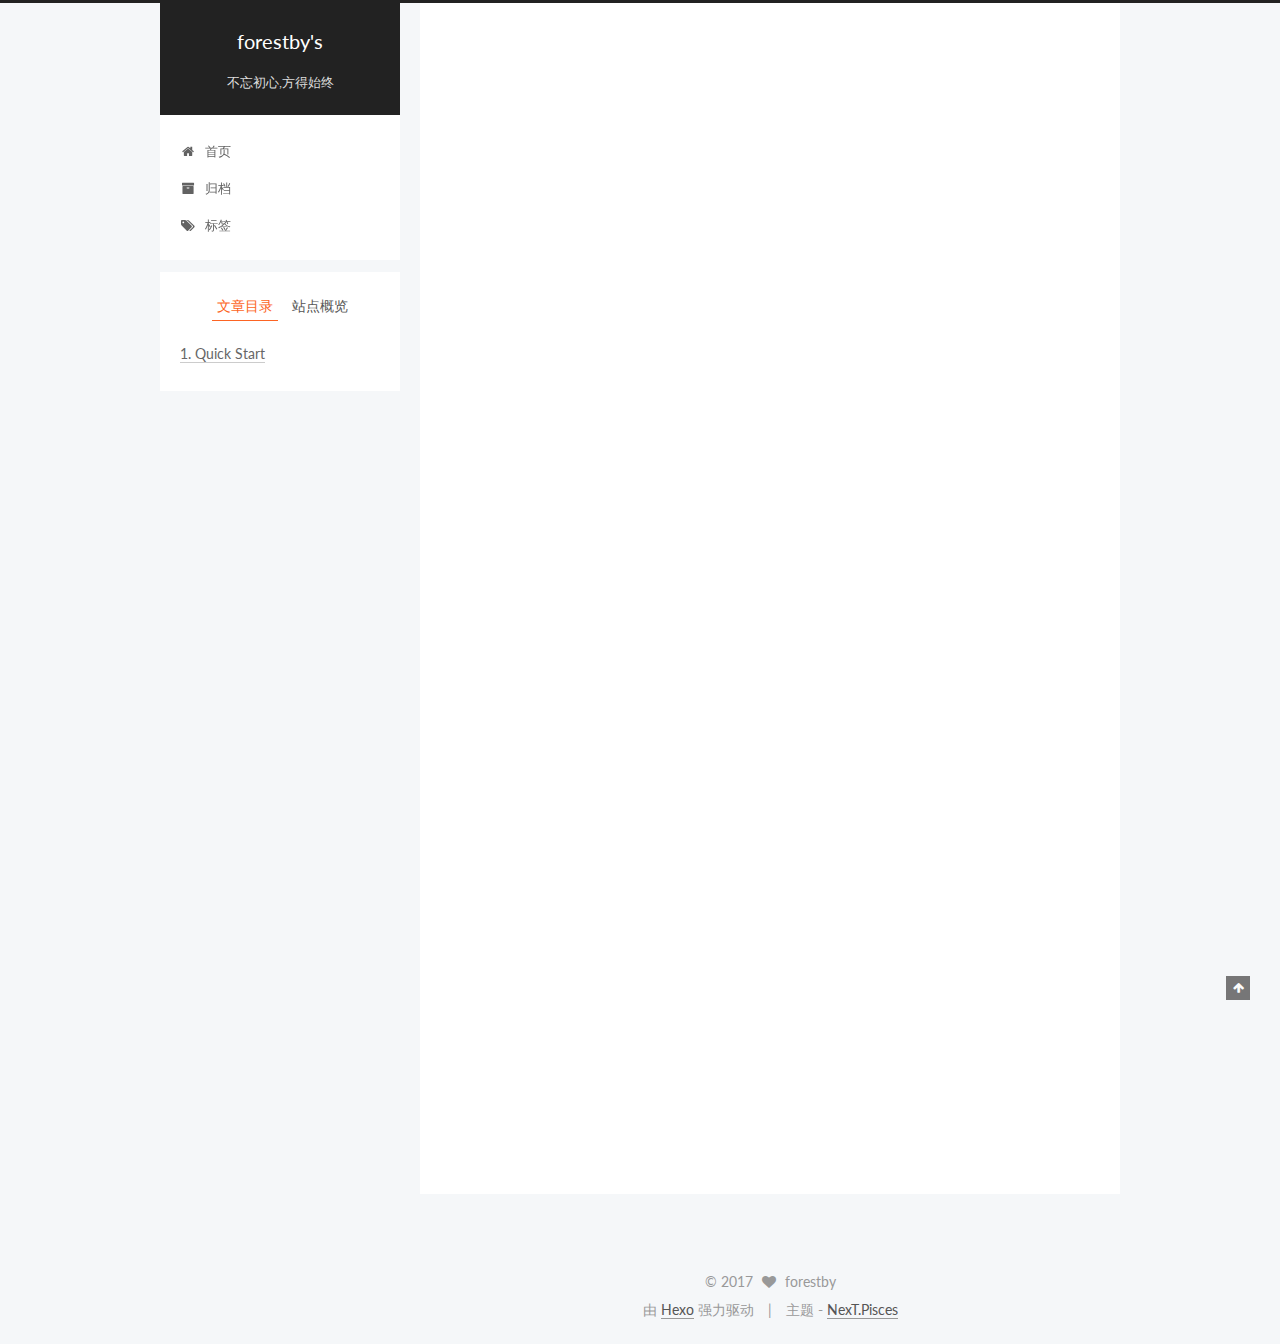
<file: 2017/05/04/hello-world0/index.html>
<!doctype html>






<html class="theme-next pisces use-motion" lang="zh-Hans">

<head>
    <meta charset="UTF-8" />
    <meta http-equiv="X-UA-Compatible" content="IE=edge" />
    <meta name="viewport" content="width=device-width, initial-scale=1, maximum-scale=1" />



    <meta http-equiv="Cache-Control" content="no-transform" />
    <meta http-equiv="Cache-Control" content="no-siteapp" />










    <link href="/lib/fancybox/source/jquery.fancybox.css?v=2.1.5" rel="stylesheet" type="text/css" />










    <link href="//fonts.googleapis.com/css?family=Lato:300,300italic,400,400italic,700,700italic&subset=latin,latin-ext" rel="stylesheet" type="text/css">







    <link href="/lib/font-awesome/css/font-awesome.min.css?v=4.6.2" rel="stylesheet" type="text/css" />

    <link href="/css/main.css?v=5.1.0" rel="stylesheet" type="text/css" />


    <meta name="keywords" content="Hexo, NexT" />








    <link rel="shortcut icon" type="image/x-icon" href="/favicon.ico?v=5.1.0" />






    <meta name="description" content="Welcome to Hexo! This is your very first post. Check documentation for more info. If you get any problems when using Hexo, you can find the answer in troubleshooting or you can ask me on GitHub. Quick">
    <meta property="og:type" content="article">
    <meta property="og:title" content="Hello World">
    <meta property="og:url" content="http://yoursite.com/2017/05/04/hello-world/index.html">
    <meta property="og:site_name" content="forestby&#39;s">
    <meta property="og:description" content="Welcome to Hexo! This is your very first post. Check documentation for more info. If you get any problems when using Hexo, you can find the answer in troubleshooting or you can ask me on GitHub. Quick">
    <meta property="og:updated_time" content="2017-05-04T05:04:50.556Z">
    <meta name="twitter:card" content="summary">
    <meta name="twitter:title" content="Hello World">
    <meta name="twitter:description" content="Welcome to Hexo! This is your very first post. Check documentation for more info. If you get any problems when using Hexo, you can find the answer in troubleshooting or you can ask me on GitHub. Quick">



    <script type="text/javascript" id="hexo.configurations">
        var NexT = window.NexT || {};
        var CONFIG = {
            root: '/',
            scheme: 'Pisces',
            sidebar: {
                "position": "left",
                "display": "post",
                "offset": 12,
                "offset_float": 0,
                "b2t": false,
                "scrollpercent": false
            },
            fancybox: true,
            motion: true,
            duoshuo: {
                userId: '0',
                author: '博主'
            },
            algolia: {
                applicationID: '',
                apiKey: '',
                indexName: '',
                hits: {
                    "per_page": 10
                },
                labels: {
                    "input_placeholder": "Search for Posts",
                    "hits_empty": "We didn't find any results for the search: ${query}",
                    "hits_stats": "${hits} results found in ${time} ms"
                }
            }
        };
    </script>



    <link rel="canonical" href="http://yoursite.com/2017/05/04/hello-world/" />





    <title> Hello World | forestby's </title>
</head>

<body itemscope itemtype="http://schema.org/WebPage" lang="zh-Hans">










    <div class="container sidebar-position-left page-post-detail ">
        <div class="headband"></div>

        <header id="header" class="header" itemscope itemtype="http://schema.org/WPHeader">
            <div class="header-inner">
                <div class="site-brand-wrapper">
                    <div class="site-meta ">


                        <div class="custom-logo-site-title">
                            <a href="/" class="brand" rel="start">
        <span class="logo-line-before"><i></i></span>
        <span class="site-title">forestby's</span>
        <span class="logo-line-after"><i></i></span>
      </a>
                        </div>

                        <p class="site-subtitle">不忘初心,方得始终</p>

                    </div>

                    <div class="site-nav-toggle">
                        <button>
      <span class="btn-bar"></span>
      <span class="btn-bar"></span>
      <span class="btn-bar"></span>
    </button>
                    </div>
                </div>

                <nav class="site-nav">



                    <ul id="menu" class="menu">


                        <li class="menu-item menu-item-home">
                            <a href="/" rel="section">

              <i class="menu-item-icon fa fa-fw fa-home"></i> <br />

            首页
          </a>
                        </li>


                        <li class="menu-item menu-item-archives">
                            <a href="/archives" rel="section">

              <i class="menu-item-icon fa fa-fw fa-archive"></i> <br />

            归档
          </a>
                        </li>


                        <li class="menu-item menu-item-tags">
                            <a href="/tags" rel="section">

              <i class="menu-item-icon fa fa-fw fa-tags"></i> <br />

            标签
          </a>
                        </li>



                    </ul>



                </nav>



            </div>
        </header>

        <main id="main" class="main">
            <div class="main-inner">
                <div class="content-wrap">
                    <div id="content" class="content">


                        <div id="posts" class="posts-expand">








                            <article class="post post-type-normal " itemscope itemtype="http://schema.org/Article">
                                <link itemprop="mainEntityOfPage" href="http://yoursite.com/2017/05/04/hello-world/">

                                <span hidden itemprop="author" itemscope itemtype="http://schema.org/Person">
      <meta itemprop="name" content="forestby">
      <meta itemprop="description" content="">
      <meta itemprop="image" content="/images/beauty.png">
    </span>

                                <span hidden itemprop="publisher" itemscope itemtype="http://schema.org/Organization">
      <meta itemprop="name" content="forestby's">
    </span>


                                <header class="post-header">



                                    <h1 class="post-title" itemprop="name headline">



                Hello World


          </h1>


                                    <div class="post-meta">
                                        <span class="post-time">

              <span class="post-meta-item-icon">
                <i class="fa fa-calendar-o"></i>
              </span>

                                        <span class="post-meta-item-text">发表于</span>

                                        <time title="创建于" itemprop="dateCreated datePublished" datetime="2017-05-04T13:04:50+08:00">
                2017-05-04
              </time>





                                        </span>










                                    </div>
                                </header>



                                <div class="post-body" itemprop="articleBody">





                                    <p>Welcome to <a href="https://hexo.io/" target="_blank" rel="external">Hexo</a>! This is your very first post. Check <a href="https://hexo.io/docs/" target="_blank" rel="external">documentation</a> for more info. If you
                                        get any problems when using Hexo, you can find the answer in <a href="https://hexo.io/docs/troubleshooting.html" target="_blank" rel="external">troubleshooting</a> or you can ask me on <a href="https://github.com/hexojs/hexo/issues"
                                            target="_blank" rel="external">GitHub</a>.</p>
                                    <h2 id="Quick-Start"><a href="#Quick-Start" class="headerlink" title="Quick Start"></a>Quick Start</h2>
                                    <h3 id="Create-a-new-post"><a href="#Create-a-new-post" class="headerlink" title="Create a new post"></a>Create a new post</h3>
                                    <figure class="highlight bash">
                                        <table>
                                            <tr>
                                                <td class="gutter"><pre><div class="line">1</div></pre></td>
                                                <td class="code"><pre><div class="line">$ hexo new <span class="string">"My New Post"</span></div></pre></td>
                                            </tr>
                                        </table>
                                    </figure>
                                    <p>More info: <a href="https://hexo.io/docs/writing.html" target="_blank" rel="external">Writing</a></p>
                                    <h3 id="Run-server"><a href="#Run-server" class="headerlink" title="Run server"></a>Run server</h3>
                                    <figure class="highlight bash">
                                        <table>
                                            <tr>
                                                <td class="gutter"><pre><div class="line">1</div></pre></td>
                                                <td class="code"><pre><div class="line">$ hexo server</div></pre></td>
                                            </tr>
                                        </table>
                                    </figure>
                                    <p>More info: <a href="https://hexo.io/docs/server.html" target="_blank" rel="external">Server</a></p>
                                    <h3 id="Generate-static-files"><a href="#Generate-static-files" class="headerlink" title="Generate static files"></a>Generate static files</h3>
                                    <figure class="highlight bash">
                                        <table>
                                            <tr>
                                                <td class="gutter"><pre><div class="line">1</div></pre></td>
                                                <td class="code"><pre><div class="line">$ hexo generate</div></pre></td>
                                            </tr>
                                        </table>
                                    </figure>
                                    <p>More info: <a href="https://hexo.io/docs/generating.html" target="_blank" rel="external">Generating</a></p>
                                    <h3 id="Deploy-to-remote-sites"><a href="#Deploy-to-remote-sites" class="headerlink" title="Deploy to remote sites"></a>Deploy to remote sites</h3>
                                    <figure class="highlight bash">
                                        <table>
                                            <tr>
                                                <td class="gutter"><pre><div class="line">1</div></pre></td>
                                                <td class="code"><pre><div class="line">$ hexo deploy</div></pre></td>
                                            </tr>
                                        </table>
                                    </figure>
                                    <p>More info: <a href="https://hexo.io/docs/deployment.html" target="_blank" rel="external">Deployment</a></p>


                                </div>

                                <div>




                                </div>

                                <div>




                                </div>

                                <div>




                                </div>

                                <footer class="post-footer">







                                    <div class="post-nav">
                                        <div class="post-nav-next post-nav-item">

                                        </div>

                                        <span class="post-nav-divider"></span>

                                        <div class="post-nav-prev post-nav-item">

                                            <a href="/2017/05/04/学习使用/" rel="prev" title="Hexo">
                Hexo <i class="fa fa-chevron-right"></i>
              </a>

                                        </div>
                                    </div>




                                </footer>
                            </article>



                            <div class="post-spread">

                            </div>
                        </div>


                    </div>




                    <div class="comments" id="comments">

                    </div>


                </div>



                <div class="sidebar-toggle">
                    <div class="sidebar-toggle-line-wrap">
                        <span class="sidebar-toggle-line sidebar-toggle-line-first"></span>
                        <span class="sidebar-toggle-line sidebar-toggle-line-middle"></span>
                        <span class="sidebar-toggle-line sidebar-toggle-line-last"></span>
                    </div>
                </div>

                <aside id="sidebar" class="sidebar">
                    <div class="sidebar-inner">




                        <ul class="sidebar-nav motion-element">
                            <li class="sidebar-nav-toc sidebar-nav-active" data-target="post-toc-wrap">
                                文章目录
                            </li>
                            <li class="sidebar-nav-overview" data-target="site-overview">
                                站点概览
                            </li>
                        </ul>


                        <section class="site-overview sidebar-panel">
                            <div class="site-author motion-element" itemprop="author" itemscope itemtype="http://schema.org/Person">
                                <img class="site-author-image" itemprop="image" src="/images/beauty.png" alt="forestby" />
                                <p class="site-author-name" itemprop="name">forestby</p>

                                <p class="site-description motion-element" itemprop="description">web前端</p>

                            </div>
                            <nav class="site-state motion-element">


                                <div class="site-state-item site-state-posts">
                                    <a href="/archives">
                <span class="site-state-item-count">2</span>
                <span class="site-state-item-name">日志</span>
              </a>
                                </div>






                            </nav>



                            <div class="links-of-author motion-element">

                            </div>










                        </section>


                        <!--noindex-->
                        <section class="post-toc-wrap motion-element sidebar-panel sidebar-panel-active">
                            <div class="post-toc">






                                <div class="post-toc-content">
                                    <ol class="nav">
                                        <li class="nav-item nav-level-2"><a class="nav-link" href="#Quick-Start"><span class="nav-number">1.</span> <span class="nav-text">Quick Start</span></a>
                                            <ol class="nav-child">
                                                <li class="nav-item nav-level-3"><a class="nav-link" href="#Create-a-new-post"><span class="nav-number">1.1.</span> <span class="nav-text">Create a new post</span></a></li>
                                                <li class="nav-item nav-level-3"><a class="nav-link" href="#Run-server"><span class="nav-number">1.2.</span> <span class="nav-text">Run server</span></a></li>
                                                <li class="nav-item nav-level-3"><a class="nav-link" href="#Generate-static-files"><span class="nav-number">1.3.</span> <span class="nav-text">Generate static files</span></a></li>
                                                <li class="nav-item nav-level-3"><a class="nav-link" href="#Deploy-to-remote-sites"><span class="nav-number">1.4.</span> <span class="nav-text">Deploy to remote sites</span></a></li>
                                            </ol>
                                        </li>
                                    </ol>
                                </div>


                            </div>
                        </section>
                        <!--/noindex-->




                    </div>
                </aside>



            </div>
        </main>

        <footer id="footer" class="footer">
            <div class="footer-inner">
                <div class="copyright">

                    &copy;
                    <span itemprop="copyrightYear">2017</span>
                    <span class="with-love">
    <i class="fa fa-heart"></i>
  </span>
                    <span class="author" itemprop="copyrightHolder">forestby</span>
                </div>


                <div class="powered-by">
                    由 <a class="theme-link" href="https://hexo.io">Hexo</a> 强力驱动
                </div>

                <div class="theme-info">
                    主题 -
                    <a class="theme-link" href="https://github.com/iissnan/hexo-theme-next">
    NexT.Pisces
  </a>
                </div>





            </div>
        </footer>


        <div class="back-to-top">
            <i class="fa fa-arrow-up"></i>

        </div>


    </div>



    <script type="text/javascript">
        if (Object.prototype.toString.call(window.Promise) !== '[object Function]') {
            window.Promise = null;
        }
    </script>










    <script type="text/javascript" src="/lib/jquery/index.js?v=2.1.3"></script>


    <script type="text/javascript" src="/lib/fastclick/lib/fastclick.min.js?v=1.0.6"></script>


    <script type="text/javascript" src="/lib/jquery_lazyload/jquery.lazyload.js?v=1.9.7"></script>


    <script type="text/javascript" src="/lib/velocity/velocity.min.js?v=1.2.1"></script>


    <script type="text/javascript" src="/lib/velocity/velocity.ui.min.js?v=1.2.1"></script>


    <script type="text/javascript" src="/lib/fancybox/source/jquery.fancybox.pack.js?v=2.1.5"></script>





    <script type="text/javascript" src="/js/src/utils.js?v=5.1.0"></script>

    <script type="text/javascript" src="/js/src/motion.js?v=5.1.0"></script>







    <script type="text/javascript" src="/js/src/affix.js?v=5.1.0"></script>

    <script type="text/javascript" src="/js/src/schemes/pisces.js?v=5.1.0"></script>




    <script type="text/javascript" src="/js/src/scrollspy.js?v=5.1.0"></script>
    <script type="text/javascript" src="/js/src/post-details.js?v=5.1.0"></script>






    <script type="text/javascript" src="/js/src/bootstrap.js?v=5.1.0"></script>










</body>

</html>
</file>
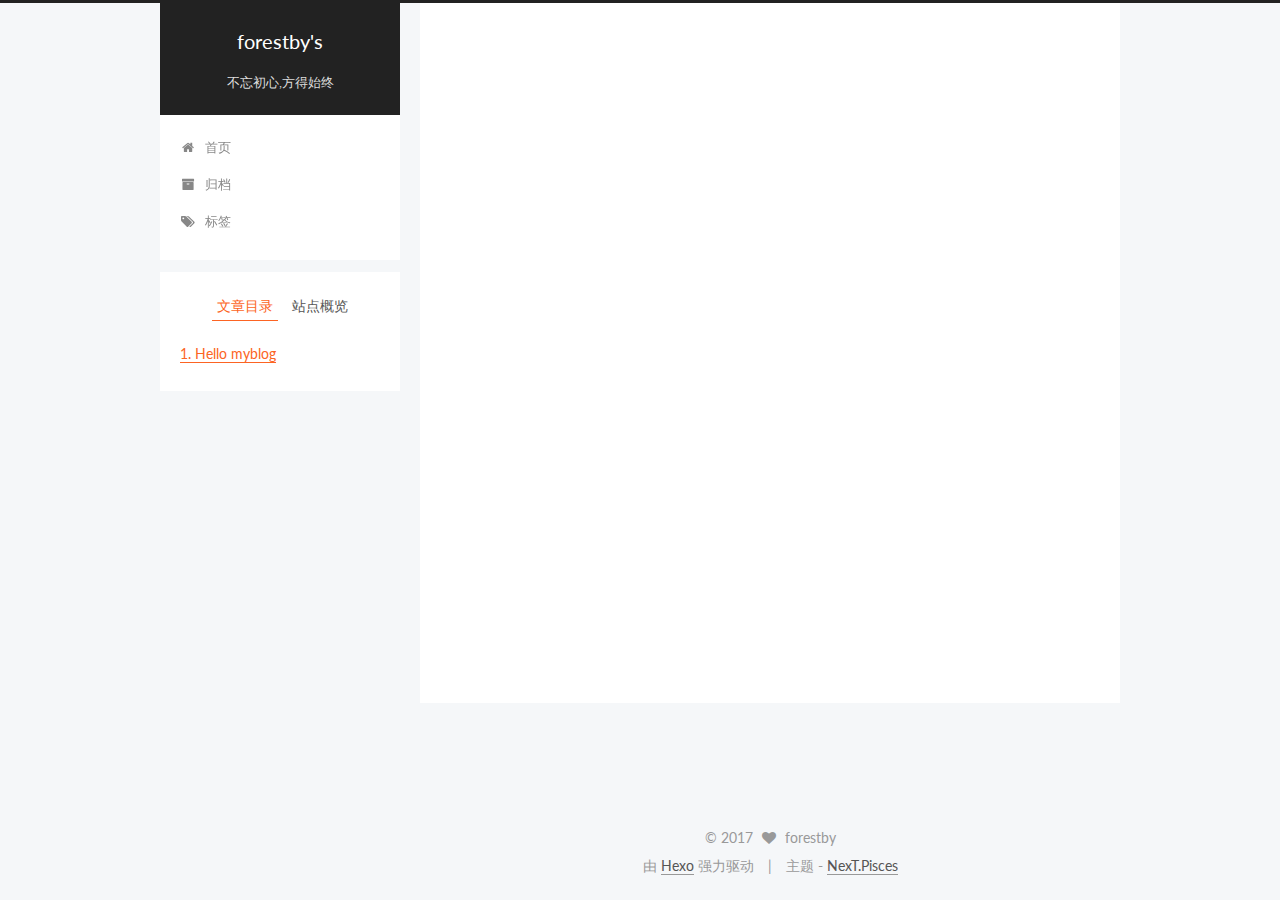
<file: 2017/05/04/学习使用/index.html>
<!doctype html>






<html class="theme-next pisces use-motion" lang="zh-Hans">

<head>
    <meta charset="UTF-8" />
    <meta http-equiv="X-UA-Compatible" content="IE=edge" />
    <meta name="viewport" content="width=device-width, initial-scale=1, maximum-scale=1" />



    <meta http-equiv="Cache-Control" content="no-transform" />
    <meta http-equiv="Cache-Control" content="no-siteapp" />










    <link href="/lib/fancybox/source/jquery.fancybox.css?v=2.1.5" rel="stylesheet" type="text/css" />










    <link href="//fonts.googleapis.com/css?family=Lato:300,300italic,400,400italic,700,700italic&subset=latin,latin-ext" rel="stylesheet" type="text/css">







    <link href="/lib/font-awesome/css/font-awesome.min.css?v=4.6.2" rel="stylesheet" type="text/css" />

    <link href="/css/main.css?v=5.1.0" rel="stylesheet" type="text/css" />


    <meta name="keywords" content="Hexo, NexT" />








    <link rel="shortcut icon" type="image/x-icon" href="/favicon.ico?v=5.1.0" />






    <meta name="description" content="Hello myblog">
    <meta property="og:type" content="article">
    <meta property="og:title" content="Hexo">
    <meta property="og:url" content="http://yoursite.com/2017/05/04/学习使用/index.html">
    <meta property="og:site_name" content="forestby&#39;s">
    <meta property="og:description" content="Hello myblog">
    <meta property="og:updated_time" content="2017-05-05T12:44:07.376Z">
    <meta name="twitter:card" content="summary">
    <meta name="twitter:title" content="Hexo">
    <meta name="twitter:description" content="Hello myblog">



    <script type="text/javascript" id="hexo.configurations">
        var NexT = window.NexT || {};
        var CONFIG = {
            root: '/',
            scheme: 'Pisces',
            sidebar: {
                "position": "left",
                "display": "post",
                "offset": 12,
                "offset_float": 0,
                "b2t": false,
                "scrollpercent": false
            },
            fancybox: true,
            motion: true,
            duoshuo: {
                userId: '0',
                author: '博主'
            },
            algolia: {
                applicationID: '',
                apiKey: '',
                indexName: '',
                hits: {
                    "per_page": 10
                },
                labels: {
                    "input_placeholder": "Search for Posts",
                    "hits_empty": "We didn't find any results for the search: ${query}",
                    "hits_stats": "${hits} results found in ${time} ms"
                }
            }
        };
    </script>



    <link rel="canonical" href="http://yoursite.com/2017/05/04/学习使用/" />





    <title> Hexo | forestby's </title>
</head>

<body itemscope itemtype="http://schema.org/WebPage" lang="zh-Hans">










    <div class="container sidebar-position-left page-post-detail ">
        <div class="headband"></div>

        <header id="header" class="header" itemscope itemtype="http://schema.org/WPHeader">
            <div class="header-inner">
                <div class="site-brand-wrapper">
                    <div class="site-meta ">


                        <div class="custom-logo-site-title">
                            <a href="/" class="brand" rel="start">
        <span class="logo-line-before"><i></i></span>
        <span class="site-title">forestby's</span>
        <span class="logo-line-after"><i></i></span>
      </a>
                        </div>

                        <p class="site-subtitle">不忘初心,方得始终</p>

                    </div>

                    <div class="site-nav-toggle">
                        <button>
      <span class="btn-bar"></span>
      <span class="btn-bar"></span>
      <span class="btn-bar"></span>
    </button>
                    </div>
                </div>

                <nav class="site-nav">



                    <ul id="menu" class="menu">


                        <li class="menu-item menu-item-home">
                            <a href="/" rel="section">

              <i class="menu-item-icon fa fa-fw fa-home"></i> <br />

            首页
          </a>
                        </li>


                        <li class="menu-item menu-item-archives">
                            <a href="/archives" rel="section">

              <i class="menu-item-icon fa fa-fw fa-archive"></i> <br />

            归档
          </a>
                        </li>


                        <li class="menu-item menu-item-tags">
                            <a href="/tags" rel="section">

              <i class="menu-item-icon fa fa-fw fa-tags"></i> <br />

            标签
          </a>
                        </li>



                    </ul>



                </nav>



            </div>
        </header>

        <main id="main" class="main">
            <div class="main-inner">
                <div class="content-wrap">
                    <div id="content" class="content">


                        <div id="posts" class="posts-expand">








                            <article class="post post-type-normal " itemscope itemtype="http://schema.org/Article">
                                <link itemprop="mainEntityOfPage" href="http://yoursite.com/2017/05/04/学习使用/">

                                <span hidden itemprop="author" itemscope itemtype="http://schema.org/Person">
      <meta itemprop="name" content="forestby">
      <meta itemprop="description" content="">
      <meta itemprop="image" content="/images/beauty.png">
    </span>

                                <span hidden itemprop="publisher" itemscope itemtype="http://schema.org/Organization">
      <meta itemprop="name" content="forestby's">
    </span>


                                <header class="post-header">



                                    <h1 class="post-title" itemprop="name headline">



                Hexo


          </h1>


                                    <div class="post-meta">
                                        <span class="post-time">

              <span class="post-meta-item-icon">
                <i class="fa fa-calendar-o"></i>
              </span>

                                        <span class="post-meta-item-text">发表于</span>

                                        <time title="创建于" itemprop="dateCreated datePublished" datetime="2017-05-04T13:14:09+08:00">
                2017-05-04
              </time>





                                        </span>










                                    </div>
                                </header>



                                <div class="post-body" itemprop="articleBody">





                                    <h1 id="Hello-myblog"><a href="#Hello-myblog" class="headerlink" title="Hello myblog"></a>Hello myblog</h1>

                                </div>

                                <div>




                                </div>

                                <div>




                                </div>

                                <div>




                                </div>

                                <footer class="post-footer">







                                    <div class="post-nav">
                                        <div class="post-nav-next post-nav-item">

                                            <a href="/2017/05/04/hello-world/" rel="next" title="Hello World">
                <i class="fa fa-chevron-left"></i> Hello World
              </a>

                                        </div>

                                        <span class="post-nav-divider"></span>

                                        <div class="post-nav-prev post-nav-item">

                                        </div>
                                    </div>




                                </footer>
                            </article>



                            <div class="post-spread">

                            </div>
                        </div>


                    </div>




                    <div class="comments" id="comments">

                    </div>


                </div>



                <div class="sidebar-toggle">
                    <div class="sidebar-toggle-line-wrap">
                        <span class="sidebar-toggle-line sidebar-toggle-line-first"></span>
                        <span class="sidebar-toggle-line sidebar-toggle-line-middle"></span>
                        <span class="sidebar-toggle-line sidebar-toggle-line-last"></span>
                    </div>
                </div>

                <aside id="sidebar" class="sidebar">
                    <div class="sidebar-inner">




                        <ul class="sidebar-nav motion-element">
                            <li class="sidebar-nav-toc sidebar-nav-active" data-target="post-toc-wrap">
                                文章目录
                            </li>
                            <li class="sidebar-nav-overview" data-target="site-overview">
                                站点概览
                            </li>
                        </ul>


                        <section class="site-overview sidebar-panel">
                            <div class="site-author motion-element" itemprop="author" itemscope itemtype="http://schema.org/Person">
                                <img class="site-author-image" itemprop="image" src="/images/beauty.png" alt="forestby" />
                                <p class="site-author-name" itemprop="name">forestby</p>

                                <p class="site-description motion-element" itemprop="description">web前端</p>

                            </div>
                            <nav class="site-state motion-element">


                                <div class="site-state-item site-state-posts">
                                    <a href="/archives">
                <span class="site-state-item-count">2</span>
                <span class="site-state-item-name">日志</span>
              </a>
                                </div>






                            </nav>



                            <div class="links-of-author motion-element">

                            </div>










                        </section>


                        <!--noindex-->
                        <section class="post-toc-wrap motion-element sidebar-panel sidebar-panel-active">
                            <div class="post-toc">






                                <div class="post-toc-content">
                                    <ol class="nav">
                                        <li class="nav-item nav-level-1"><a class="nav-link" href="#Hello-myblog"><span class="nav-number">1.</span> <span class="nav-text">Hello myblog</span></a></li>
                                    </ol>
                                </div>


                            </div>
                        </section>
                        <!--/noindex-->




                    </div>
                </aside>



            </div>
        </main>

        <footer id="footer" class="footer">
            <div class="footer-inner">
                <div class="copyright">

                    &copy;
                    <span itemprop="copyrightYear">2017</span>
                    <span class="with-love">
    <i class="fa fa-heart"></i>
  </span>
                    <span class="author" itemprop="copyrightHolder">forestby</span>
                </div>


                <div class="powered-by">
                    由 <a class="theme-link" href="https://hexo.io">Hexo</a> 强力驱动
                </div>

                <div class="theme-info">
                    主题 -
                    <a class="theme-link" href="https://github.com/iissnan/hexo-theme-next">
    NexT.Pisces
  </a>
                </div>





            </div>
        </footer>


        <div class="back-to-top">
            <i class="fa fa-arrow-up"></i>

        </div>


    </div>



    <script type="text/javascript">
        if (Object.prototype.toString.call(window.Promise) !== '[object Function]') {
            window.Promise = null;
        }
    </script>










    <script type="text/javascript" src="/lib/jquery/index.js?v=2.1.3"></script>


    <script type="text/javascript" src="/lib/fastclick/lib/fastclick.min.js?v=1.0.6"></script>


    <script type="text/javascript" src="/lib/jquery_lazyload/jquery.lazyload.js?v=1.9.7"></script>


    <script type="text/javascript" src="/lib/velocity/velocity.min.js?v=1.2.1"></script>


    <script type="text/javascript" src="/lib/velocity/velocity.ui.min.js?v=1.2.1"></script>


    <script type="text/javascript" src="/lib/fancybox/source/jquery.fancybox.pack.js?v=2.1.5"></script>





    <script type="text/javascript" src="/js/src/utils.js?v=5.1.0"></script>

    <script type="text/javascript" src="/js/src/motion.js?v=5.1.0"></script>







    <script type="text/javascript" src="/js/src/affix.js?v=5.1.0"></script>

    <script type="text/javascript" src="/js/src/schemes/pisces.js?v=5.1.0"></script>




    <script type="text/javascript" src="/js/src/scrollspy.js?v=5.1.0"></script>
    <script type="text/javascript" src="/js/src/post-details.js?v=5.1.0"></script>






    <script type="text/javascript" src="/js/src/bootstrap.js?v=5.1.0"></script>










</body>

</html>
</file>
<file: css/main.css>
/* normalize.css v3.0.2 | MIT License | git.io/normalize */
html {
  font-family: sans-serif; /* 1 */
  -ms-text-size-adjust: 100%; /* 2 */
  -webkit-text-size-adjust: 100%; /* 2 */
}
body {
  margin: 0;
}
article,
aside,
details,
figcaption,
figure,
footer,
header,
hgroup,
main,
menu,
nav,
section,
summary {
  display: block;
}
audio,
canvas,
progress,
video {
  display: inline-block; /* 1 */
  vertical-align: baseline; /* 2 */
}
audio:not([controls]) {
  display: none;
  height: 0;
}
[hidden],
template {
  display: none;
}
a {
  background-color: transparent;
}
a:active,
a:hover {
  outline: 0;
}
abbr[title] {
  border-bottom: 1px dotted;
}
b,
strong {
  font-weight: bold;
}
dfn {
  font-style: italic;
}
h1 {
  font-size: 2em;
  margin: 0.67em 0;
}
mark {
  background: #ff0;
  color: #000;
}
small {
  font-size: 80%;
}
sub,
sup {
  font-size: 75%;
  line-height: 0;
  position: relative;
  vertical-align: baseline;
}
sup {
  top: -0.5em;
}
sub {
  bottom: -0.25em;
}
img {
  border: 0;
}
svg:not(:root) {
  overflow: hidden;
}
figure {
  margin: 1em 40px;
}
hr {
  -moz-box-sizing: content-box;
  box-sizing: content-box;
  height: 0;
}
pre {
  overflow: auto;
}
code,
kbd,
pre,
samp {
  font-family: monospace, monospace;
  font-size: 1em;
}
button,
input,
optgroup,
select,
textarea {
  color: inherit; /* 1 */
  font: inherit; /* 2 */
  margin: 0; /* 3 */
}
button {
  overflow: visible;
}
button,
select {
  text-transform: none;
}
button,
html input[type="button"],
input[type="reset"],
input[type="submit"] {
  -webkit-appearance: button; /* 2 */
  cursor: pointer; /* 3 */
}
button[disabled],
html input[disabled] {
  cursor: default;
}
button::-moz-focus-inner,
input::-moz-focus-inner {
  border: 0;
  padding: 0;
}
input {
  line-height: normal;
}
input[type="checkbox"],
input[type="radio"] {
  box-sizing: border-box; /* 1 */
  padding: 0; /* 2 */
}
input[type="number"]::-webkit-inner-spin-button,
input[type="number"]::-webkit-outer-spin-button {
  height: auto;
}
input[type="search"] {
  -webkit-appearance: textfield; /* 1 */
  -moz-box-sizing: content-box;
  -webkit-box-sizing: content-box; /* 2 */
  box-sizing: content-box;
}
input[type="search"]::-webkit-search-cancel-button,
input[type="search"]::-webkit-search-decoration {
  -webkit-appearance: none;
}
fieldset {
  border: 1px solid #c0c0c0;
  margin: 0 2px;
  padding: 0.35em 0.625em 0.75em;
}
legend {
  border: 0; /* 1 */
  padding: 0; /* 2 */
}
textarea {
  overflow: auto;
}
optgroup {
  font-weight: bold;
}
table {
  border-collapse: collapse;
  border-spacing: 0;
}
td,
th {
  padding: 0;
}
::selection {
  background: #262a30;
  color: #fff;
}
body {
  position: relative;
  font-family: 'Lato', "PingFang SC", "Microsoft YaHei", sans-serif;
  font-size: 14px;
  line-height: 2;
  color: #555;
  background: #f5f7f9;
}
@media (max-width: 767px) {
  body {
    padding-right: 0 !important;
  }
}
@media (min-width: 768px) and (max-width: 991px) {
  body {
    padding-right: 0 !important;
  }
}
@media (min-width: 1600px) {
  body {
    font-size: 16px;
  }
}
h1,
h2,
h3,
h4,
h5,
h6 {
  margin: 0;
  padding: 0;
  font-weight: bold;
  line-height: 1.5;
  font-family: 'Lato', "PingFang SC", "Microsoft YaHei", sans-serif;
}
h2,
h3,
h4,
h5,
h6 {
  margin: 20px 0 15px;
}
h1 {
  font-size: 22px;
}
@media (max-width: 767px) {
  h1 {
    font-size: 18px;
  }
}
h2 {
  font-size: 20px;
}
@media (max-width: 767px) {
  h2 {
    font-size: 16px;
  }
}
h3 {
  font-size: 18px;
}
@media (max-width: 767px) {
  h3 {
    font-size: 14px;
  }
}
h4 {
  font-size: 16px;
}
@media (max-width: 767px) {
  h4 {
    font-size: 12px;
  }
}
h5 {
  font-size: 14px;
}
@media (max-width: 767px) {
  h5 {
    font-size: 10px;
  }
}
h6 {
  font-size: 12px;
}
@media (max-width: 767px) {
  h6 {
    font-size: 8px;
  }
}
p {
  margin: 0 0 25px 0;
}
a {
  color: #555;
  text-decoration: none;
  border-bottom: 1px solid #999;
  word-wrap: break-word;
}
a:hover {
  color: #222;
  border-bottom-color: #222;
}
blockquote {
  margin: 0;
  padding: 0;
}
img {
  display: block;
  margin: auto;
  max-width: 100%;
  height: auto;
}
hr {
  margin: 40px 0;
  height: 3px;
  border: none;
  background-color: #ddd;
  background-image: repeating-linear-gradient(-45deg, #fff, #fff 4px, transparent 4px, transparent 8px);
}
blockquote {
  padding: 0 15px;
  color: #666;
  border-left: 4px solid #ddd;
}
blockquote cite::before {
  content: "-";
  padding: 0 5px;
}
dt {
  font-weight: 700;
}
dd {
  margin: 0;
  padding: 0;
}
.text-left {
  text-align: left;
}
.text-center {
  text-align: center;
}
.text-right {
  text-align: right;
}
.text-justify {
  text-align: justify;
}
.text-nowrap {
  white-space: nowrap;
}
.text-lowercase {
  text-transform: lowercase;
}
.text-uppercase {
  text-transform: uppercase;
}
.text-capitalize {
  text-transform: capitalize;
}
.center-block {
  display: block;
  margin-left: auto;
  margin-right: auto;
}
.clearfix:before,
.clearfix:after {
  content: " ";
  display: table;
}
.clearfix:after {
  clear: both;
}
.pullquote {
  width: 45%;
}
.pullquote.left {
  float: left;
  margin-left: 5px;
  margin-right: 10px;
}
.pullquote.right {
  float: right;
  margin-left: 10px;
  margin-right: 5px;
}
.affix.affix.affix {
  position: fixed;
}
.translation {
  margin-top: -20px;
  font-size: 14px;
  color: #999;
}
.scrollbar-measure {
  width: 100px;
  height: 100px;
  overflow: scroll;
  position: absolute;
  top: -9999px;
}
.use-motion .motion-element {
  opacity: 0;
}
table {
  margin: 20px 0;
  width: 100%;
  border-collapse: collapse;
  border-spacing: 0;
  border: 1px solid #ddd;
  font-size: 14px;
  table-layout: fixed;
  word-wrap: break-all;
}
table>tbody>tr:nth-of-type(odd) {
  background-color: #f9f9f9;
}
table>tbody>tr:hover {
  background-color: #f5f5f5;
}
caption,
th,
td {
  padding: 8px;
  text-align: left;
  vertical-align: middle;
  font-weight: normal;
}
th,
td {
  border-bottom: 3px solid #ddd;
  border-right: 1px solid #eee;
}
th {
  padding-bottom: 10px;
  font-weight: 700;
}
td {
  border-bottom-width: 1px;
}
html,
body {
  height: 100%;
}
.container {
  position: relative;
  min-height: 100%;
}
.header-inner {
  margin: 0 auto;
  padding: 100px 0 70px;
  width: 700px;
}
@media (min-width: 1600px) {
  .container .header-inner {
    width: 900px;
  }
}
.main {
  padding-bottom: 150px;
}
.main-inner {
  margin: 0 auto;
  width: 700px;
}
@media (min-width: 1600px) {
  .container .main-inner {
    width: 900px;
  }
}
.footer {
  position: absolute;
  left: 0;
  bottom: 0;
  width: 100%;
  min-height: 50px;
}
.footer-inner {
  box-sizing: border-box;
  margin: 20px auto;
  width: 700px;
}
@media (min-width: 1600px) {
  .container .footer-inner {
    width: 900px;
  }
}
pre,
.highlight {
  overflow: auto;
  margin: 20px 0;
  padding: 0;
  font-size: 13px;
  color: #4d4d4c;
  background: #f7f7f7;
  line-height: 1.6;
}
pre,
code {
  font-family: consolas, Menlo, "PingFang SC", "Microsoft YaHei", monospace;
}
code {
  padding: 2px 4px;
  word-wrap: break-word;
  color: #555;
  background: #eee;
  border-radius: 3px;
  font-size: 13px;
}
pre code {
  padding: 0;
  color: #4d4d4c;
  background: none;
  text-shadow: none;
}
.highlight {
  border-radius: 1px;
}
.highlight pre {
  border: none;
  margin: 0;
  padding: 10px 0;
}
.highlight table {
  margin: 0;
  width: auto;
  border: none;
}
.highlight td {
  border: none;
  padding: 0;
}
.highlight figcaption {
  font-size: 1em;
  color: #4d4d4c;
  line-height: 1em;
  margin-bottom: 1em;
}
.highlight figcaption:before,
.highlight figcaption:after {
  content: " ";
  display: table;
}
.highlight figcaption:after {
  clear: both;
}
.highlight figcaption a {
  float: right;
  color: #4d4d4c;
}
.highlight figcaption a:hover {
  border-bottom-color: #4d4d4c;
}
.highlight .gutter pre {
  padding-left: 10px;
  padding-right: 10px;
  color: #869194;
  text-align: right;
  background-color: #eff2f3;
}
.highlight .code pre {
  padding-left: 10px;
  padding-right: 10px;
  background-color: #f7f7f7;
}
.highlight .line {
  height: 20px;
}
.gutter {
  -webkit-user-select: none;
  -moz-user-select: none;
  -ms-user-select: none;
  user-select: none;
}
.gist table {
  width: auto;
}
.gist table td {
  border: none;
}
pre .deletion {
  background: #fdd;
}
pre .addition {
  background: #dfd;
}
pre .meta {
  color: #8959a8;
}
pre .comment {
  color: #8e908c;
}
pre .variable,
pre .attribute,
pre .tag,
pre .regexp,
pre .ruby .constant,
pre .xml .tag .title,
pre .xml .pi,
pre .xml .doctype,
pre .html .doctype,
pre .css .id,
pre .css .class,
pre .css .pseudo {
  color: #c82829;
}
pre .number,
pre .preprocessor,
pre .built_in,
pre .literal,
pre .params,
pre .constant,
pre .command {
  color: #f5871f;
}
pre .ruby .class .title,
pre .css .rules .attribute,
pre .string,
pre .value,
pre .inheritance,
pre .header,
pre .ruby .symbol,
pre .xml .cdata,
pre .special,
pre .number,
pre .formula {
  color: #718c00;
}
pre .title,
pre .css .hexcolor {
  color: #3e999f;
}
pre .function,
pre .python .decorator,
pre .python .title,
pre .ruby .function .title,
pre .ruby .title .keyword,
pre .perl .sub,
pre .javascript .title,
pre .coffeescript .title {
  color: #4271ae;
}
pre .keyword,
pre .javascript .function {
  color: #8959a8;
}
.full-image.full-image.full-image {
  border: none;
  max-width: 100%;
  width: auto;
  margin: 20px auto;
}
@media (min-width: 992px) {
  .full-image.full-image.full-image {
    max-width: none;
    width: 118%;
    margin: 0 -9%;
  }
}
.blockquote-center,
.page-home .post-type-quote blockquote,
.page-post-detail .post-type-quote blockquote {
  position: relative;
  margin: 40px 0;
  padding: 0;
  border-left: none;
  text-align: center;
}
.blockquote-center::before,
.page-home .post-type-quote blockquote::before,
.page-post-detail .post-type-quote blockquote::before,
.blockquote-center::after,
.page-home .post-type-quote blockquote::after,
.page-post-detail .post-type-quote blockquote::after {
  position: absolute;
  content: ' ';
  display: block;
  width: 100%;
  height: 24px;
  opacity: 0.2;
  background-repeat: no-repeat;
  background-position: 0 -6px;
  background-size: 22px 22px;
}
.blockquote-center::before,
.page-home .post-type-quote blockquote::before,
.page-post-detail .post-type-quote blockquote::before {
  top: -20px;
  background-image: url("../images/quote-l.svg");
  border-top: 1px solid #ccc;
}
.blockquote-center::after,
.page-home .post-type-quote blockquote::after,
.page-post-detail .post-type-quote blockquote::after {
  bottom: -20px;
  background-image: url("../images/quote-r.svg");
  border-bottom: 1px solid #ccc;
  background-position: 100% 8px;
}
.blockquote-center p,
.page-home .post-type-quote blockquote p,
.page-post-detail .post-type-quote blockquote p,
.blockquote-center div,
.page-home .post-type-quote blockquote div,
.page-post-detail .post-type-quote blockquote div {
  text-align: center;
}
.post .post-body .group-picture img {
  box-sizing: border-box;
  padding: 0 3px;
  border: none;
}
.post .group-picture-row {
  overflow: hidden;
  margin-top: 6px;
}
.post .group-picture-row:first-child {
  margin-top: 0;
}
.post .group-picture-column {
  float: left;
}
.page-post-detail .post-body .group-picture-column {
  float: none;
  margin-top: 10px;
  width: auto !important;
}
.page-post-detail .post-body .group-picture-column img {
  margin: 0 auto;
}
.page-archive .group-picture-container {
  overflow: hidden;
}
.page-archive .group-picture-row {
  float: left;
}
.page-archive .group-picture-row:first-child {
  margin-top: 6px;
}
.page-archive .group-picture-column {
  max-width: 150px;
  max-height: 150px;
}
.note {
  padding: 20px;
  margin: 20px 0;
  border: 1px solid #eee;
  border-left-width: 5px;
  border-radius: 3px;
}
.note h2,
.note h3,
.note h4,
.note h5,
.note h6 {
  margin-top: 0;
  margin-bottom: 5px;
}
.note p:last-child {
  margin-bottom: 0;
}
.note code {
  border-radius: 3px;
}
.note+.note {
  margin-top: -5px;
}
.default {
  border-left-color: #777;
}
.default h2,
.default h3,
.default h4,
.default h5,
.default h6 {
  color: #777;
}
.primary {
  border-left-color: #428bca;
}
.primary h2,
.primary h3,
.primary h4,
.primary h5,
.primary h6 {
  color: #428bca;
}
.success {
  border-left-color: #5cb85c;
}
.success h2,
.success h3,
.success h4,
.success h5,
.success h6 {
  color: #5cb85c;
}
.danger {
  border-left-color: #d9534f;
}
.danger h2,
.danger h3,
.danger h4,
.danger h5,
.danger h6 {
  color: #d9534f;
}
.warning {
  border-left-color: #f0ad4e;
}
.warning h2,
.warning h3,
.warning h4,
.warning h5,
.warning h6 {
  color: #f0ad4e;
}
.info {
  border-left-color: #5bc0de;
}
.info h2,
.info h3,
.info h4,
.info h5,
.info h6 {
  color: #5bc0de;
}
.btn {
  display: inline-block;
  padding: 0 20px;
  font-size: 14px;
  color: #fff;
  background: #222;
  border: 2px solid #555;
  text-decoration: none;
  border-radius: 0;
  transition-property: background-color;
  transition-duration: 0.2s;
  transition-timing-function: ease-in-out;
  transition-delay: 0s;
}
.btn:hover,
.post-button .btn:hover {
  border-color: #222;
  color: #fff;
  background: #222;
}
.btn-bar {
  display: block;
  width: 22px;
  height: 2px;
  background: #555;
  border-radius: 1px;
}
.btn-bar+.btn-bar {
  margin-top: 4px;
}
.pagination {
  margin: 120px 0 40px;
  text-align: center;
  border-top: 1px solid #eee;
}
.page-number-basic,
.pagination .prev,
.pagination .next,
.pagination .page-number,
.pagination .space {
  display: inline-block;
  position: relative;
  top: -1px;
  margin: 0 10px;
  padding: 0 10px;
  line-height: 30px;
}
@media (max-width: 767px) {
  .page-number-basic,
  .pagination .prev,
  .pagination .next,
  .pagination .page-number,
  .pagination .space {
    margin: 0 5px;
  }
}
.pagination .prev,
.pagination .next,
.pagination .page-number {
  border-bottom: 0;
  border-top: 1px solid #eee;
  transition-property: border-color;
  transition-duration: 0.2s;
  transition-timing-function: ease-in-out;
  transition-delay: 0s;
}
.pagination .prev:hover,
.pagination .next:hover,
.pagination .page-number:hover {
  border-top-color: #222;
}
.pagination .space {
  padding: 0;
  margin: 0;
}
.pagination .prev {
  margin-left: 0;
}
.pagination .next {
  margin-right: 0;
}
.pagination .page-number.current {
  color: #fff;
  background: #ccc;
  border-top-color: #ccc;
}
@media (max-width: 767px) {
  .pagination {
    border-top: none;
  }
  .pagination .prev,
  .pagination .next,
  .pagination .page-number {
    margin-bottom: 10px;
    border-top: 0;
    border-bottom: 1px solid #eee;
  }
  .pagination .prev:hover,
  .pagination .next:hover,
  .pagination .page-number:hover {
    border-bottom-color: #222;
  }
}
.comments {
  margin: 60px 20px 0;
}
.tag-cloud {
  text-align: center;
}
.tag-cloud a {
  display: inline-block;
  margin: 10px;
}
.back-to-top {
  box-sizing: border-box;
  position: fixed;
  bottom: -100px;
  right: 30px;
  z-index: 1050;
  padding: 0 6px;
  width: 24px;
  background: #222;
  font-size: 12px;
  opacity: 0.6;
  color: #fff;
  cursor: pointer;
  text-align: center;
  -webkit-transform: translateZ(0);
  transition-property: bottom;
  transition-duration: 0.2s;
  transition-timing-function: ease-in-out;
  transition-delay: 0s;
}
@media (max-width: 767px) {
  .back-to-top {
    display: none;
  }
}
@media (min-width: 768px) and (max-width: 991px) {
  .back-to-top {
    display: none;
  }
}
.back-to-top.back-to-top-on {
  bottom: 30px;
}
.header {
  background: #fff;
}
.header-inner {
  position: relative;
}
.headband {
  height: 3px;
  background: #222;
}
.site-meta {
  margin: 0;
  text-align: center;
}
@media (max-width: 767px) {
  .site-meta {
    text-align: center;
  }
}
.brand {
  position: relative;
  display: inline-block;
  padding: 0 40px;
  color: #fff;
  background: #222;
  border-bottom: none;
}
.brand:hover {
  color: #fff;
}
.logo {
  display: inline-block;
  margin-right: 5px;
  line-height: 36px;
  vertical-align: top;
}
.site-title {
  display: inline-block;
  vertical-align: top;
  line-height: 36px;
  font-size: 20px;
  font-weight: normal;
  font-family: 'Lato', "PingFang SC", "Microsoft YaHei", sans-serif;
}
.site-subtitle {
  margin-top: 10px;
  font-size: 13px;
  color: #ddd;
}
.use-motion .brand {
  opacity: 0;
}
.use-motion .logo,
.use-motion .site-title,
.use-motion .site-subtitle {
  opacity: 0;
  position: relative;
  top: -10px;
}
.site-nav-toggle {
  display: none;
  position: absolute;
  top: 10px;
  left: 10px;
}
@media (max-width: 767px) {
  .site-nav-toggle {
    display: block;
  }
}
.site-nav-toggle button {
  margin-top: 2px;
  padding: 9px 10px;
  background: transparent;
  border: none;
}
@media (max-width: 767px) {
  .site-nav {
    display: none;
    margin: 0 -10px;
    padding: 0 10px;
    clear: both;
    border-top: 1px solid #ddd;
  }
}
@media (min-width: 768px) and (max-width: 991px) {
  .site-nav {
    display: block !important;
  }
}
@media (min-width: 992px) {
  .site-nav {
    display: block !important;
  }
}
.menu {
  margin-top: 20px;
  padding-left: 0;
  text-align: center;
}
.menu .menu-item {
  display: inline-block;
  margin: 0 10px;
  list-style: none;
}
@media screen and (max-width: 767px) {
  .menu .menu-item {
    margin-top: 10px;
  }
}
.menu .menu-item a {
  display: block;
  font-size: 13px;
  line-height: inherit;
  border-bottom: 1px solid transparent;
  transition-property: border-color;
  transition-duration: 0.2s;
  transition-timing-function: ease-in-out;
  transition-delay: 0s;
}
.menu .menu-item a:hover,
.menu-item-active a {
  border-bottom-color: #222;
}
.menu .menu-item .fa {
  margin-right: 5px;
}
.use-motion .menu-item {
  opacity: 0;
}
.post-body {
  font-family: 'Lato', "PingFang SC", "Microsoft YaHei", sans-serif;
}
@media (max-width: 767px) {
  .post-body {
    word-break: break-word;
  }
}
.post-body .fancybox img {
  display: block !important;
  margin: 0 auto;
  cursor: pointer;
  cursor: zoom-in;
  cursor: -webkit-zoom-in;
}
.post-body .image-caption,
.post-body .figure .caption {
  margin: 10px auto 15px;
  text-align: center;
  font-size: 14px;
  color: #999;
  font-weight: bold;
  line-height: 1;
}
.post-sticky-flag {
  display: inline-block;
  font-size: 16px;
  -ms-transform: rotate(30deg);
  -webkit-transform: rotate(30deg);
  -moz-transform: rotate(30deg);
  -ms-transform: rotate(30deg);
  -o-transform: rotate(30deg);
  transform: rotate(30deg);
}
.posts-expand {
  padding-top: 40px;
}
@media (max-width: 767px) {
  .posts-expand {
    margin: 0 20px;
  }
  .post-body pre,
  .post-body .highlight {
    padding: 10px;
  }
  .post-body pre .gutter pre,
  .post-body .highlight .gutter pre {
    padding-right: 10px;
  }
}
@media (min-width: 992px) {
  .posts-expand .post-body {
    text-align: justify;
  }
}
.posts-expand .post-body h2,
.posts-expand .post-body h3,
.posts-expand .post-body h4,
.posts-expand .post-body h5,
.posts-expand .post-body h6 {
  padding-top: 10px;
}
.posts-expand .post-body h2 .header-anchor,
.posts-expand .post-body h3 .header-anchor,
.posts-expand .post-body h4 .header-anchor,
.posts-expand .post-body h5 .header-anchor,
.posts-expand .post-body h6 .header-anchor {
  float: right;
  margin-left: 10px;
  color: #ccc;
  border-bottom-style: none;
  visibility: hidden;
}
.posts-expand .post-body h2 .header-anchor:hover,
.posts-expand .post-body h3 .header-anchor:hover,
.posts-expand .post-body h4 .header-anchor:hover,
.posts-expand .post-body h5 .header-anchor:hover,
.posts-expand .post-body h6 .header-anchor:hover {
  color: inherit;
}
.posts-expand .post-body h2:hover .header-anchor,
.posts-expand .post-body h3:hover .header-anchor,
.posts-expand .post-body h4:hover .header-anchor,
.posts-expand .post-body h5:hover .header-anchor,
.posts-expand .post-body h6:hover .header-anchor {
  visibility: visible;
}
.posts-expand .post-body ul li {
  list-style: circle;
}
.posts-expand .post-body img {
  box-sizing: border-box;
  margin: auto;
  padding: 3px;
  border: 1px solid #ddd;
}
.posts-expand .fancybox img {
  margin: 0 auto;
}
@media (max-width: 767px) {
  .posts-collapse {
    margin: 0 20px;
  }
  .posts-collapse .post-title,
  .posts-collapse .post-meta {
    display: block;
    width: auto;
    text-align: left;
  }
}
.posts-collapse {
  position: relative;
  z-index: 1010;
  margin-left: 55px;
}
.posts-collapse::after {
  content: " ";
  position: absolute;
  top: 20px;
  left: 0;
  margin-left: -2px;
  width: 4px;
  height: 100%;
  background: #f5f5f5;
  z-index: -1;
}
@media (max-width: 767px) {
  .posts-collapse {
    margin: 0 20px;
  }
}
.posts-collapse .collection-title {
  position: relative;
  margin: 60px 0;
}
.posts-collapse .collection-title h2 {
  margin-left: 20px;
}
.posts-collapse .collection-title small {
  color: #bbb;
}
.posts-collapse .collection-title::before {
  content: " ";
  position: absolute;
  left: 0;
  top: 50%;
  margin-left: -4px;
  margin-top: -4px;
  width: 8px;
  height: 8px;
  background: #bbb;
  border-radius: 50%;
}
.posts-collapse .post {
  margin: 30px 0;
}
.posts-collapse .post-header {
  position: relative;
  transition-duration: 0.2s;
  transition-timing-function: ease-in-out;
  transition-delay: 0s;
  transition-property: border;
  border-bottom: 1px dashed #ccc;
}
.posts-collapse .post-header::before {
  content: " ";
  position: absolute;
  left: 0;
  top: 12px;
  width: 6px;
  height: 6px;
  margin-left: -4px;
  background: #bbb;
  border-radius: 50%;
  border: 1px solid #fff;
  transition-duration: 0.2s;
  transition-timing-function: ease-in-out;
  transition-delay: 0s;
  transition-property: background;
}
.posts-collapse .post-header:hover {
  border-bottom-color: #666;
}
.posts-collapse .post-header:hover::before {
  background: #222;
}
.posts-collapse .post-meta {
  position: absolute;
  font-size: 12px;
  left: 20px;
  top: 5px;
}
.posts-collapse .post-comments-count {
  display: none;
}
.posts-collapse .post-title {
  margin-left: 60px;
  font-size: 16px;
  font-weight: normal;
  line-height: inherit;
}
.posts-collapse .post-title::after {
  margin-left: 3px;
  opacity: 0.6;
}
.posts-collapse .post-title a {
  color: #666;
  border-bottom: none;
}
.page-home .post-type-quote .post-header,
.page-post-detail .post-type-quote .post-header,
.page-home .post-type-quote .post-tags,
.page-post-detail .post-type-quote .post-tags {
  display: none;
}
.posts-expand .post-title {
  font-size: 26px;
  text-align: center;
  word-break: break-word;
  font-weight: 400;
}
@media (max-width: 767px) {
  .posts-expand .post-title {
    font-size: 22px;
  }
}
.posts-expand .post-title-link {
  display: inline-block;
  position: relative;
  color: #555;
  border-bottom: none;
  line-height: 1.2;
  vertical-align: top;
}
.posts-expand .post-title-link::before {
  content: "";
  position: absolute;
  width: 100%;
  height: 2px;
  bottom: 0;
  left: 0;
  background-color: #000;
  visibility: hidden;
  -webkit-transform: scaleX(0);
  -moz-transform: scaleX(0);
  -ms-transform: scaleX(0);
  -o-transform: scaleX(0);
  transform: scaleX(0);
  transition-duration: 0.2s;
  transition-timing-function: ease-in-out;
  transition-delay: 0s;
}
.posts-expand .post-title-link:hover::before {
  visibility: visible;
  -webkit-transform: scaleX(1);
  -moz-transform: scaleX(1);
  -ms-transform: scaleX(1);
  -o-transform: scaleX(1);
  transform: scaleX(1);
}
.posts-expand .post-title-link .fa {
  font-size: 16px;
}
.posts-expand .post-meta {
  margin: 3px 0 60px 0;
  color: #999;
  font-family: 'Lato', "PingFang SC", "Microsoft YaHei", sans-serif;
  font-size: 12px;
  text-align: center;
}
.posts-expand .post-meta .post-category-list {
  display: inline-block;
  margin: 0;
  padding: 3px;
}
.posts-expand .post-meta .post-category-list-link {
  color: #999;
}
.posts-expand .post-meta .post-description {
  font-size: 14px;
  margin-top: 2px;
}
.post-meta-divider {
  margin: 0 0.5em;
}
.post-meta-item-icon {
  margin-right: 3px;
}
@media (min-width: 768px) and (max-width: 991px) {
  .post-meta-item-icon {
    display: inline-block;
  }
}
@media (max-width: 767px) {
  .post-meta-item-icon {
    display: inline-block;
  }
}
@media (min-width: 768px) and (max-width: 991px) {
  .post-meta-item-text {
    display: none;
  }
}
@media (max-width: 767px) {
  .post-meta-item-text {
    display: none;
  }
}
@media (max-width: 767px) {
  .posts-expand .post-comments-count {
    display: none;
  }
}
.social-like {
  font-size: 14px;
  height: 20px;
  text-align: center;
  border-top: 1px solid #eee;
  padding-top: 9px;
  margin-top: 45px;
  display: flex;
  justify-content: center;
}
.vk_like {
  width: 85px;
  height: 21px;
  padding-top: 7px;
  align-self: center;
}
.fb_like {
  height: 30px;
  align-self: center;
}
.post-button {
  margin-top: 50px;
}
.post-button .btn {
  color: #555;
  font-size: 14px;
  background: #fff;
  border-radius: 2px;
  line-height: 2;
  margin: 0 4px 8px 4px;
}
.post-button .fa-fw {
  width: 1.285714285714286em;
  text-align: left;
}
.posts-expand .post-tags {
  margin-top: 40px;
  text-align: center;
}
.posts-expand .post-tags a {
  display: inline-block;
  margin-right: 10px;
  font-size: 13px;
}
.post-nav {
  display: table;
  margin-top: 15px;
  width: 100%;
  border-top: 1px solid #eee;
}
.post-nav-divider {
  display: table-cell;
  width: 10%;
}
.post-nav-item {
  display: table-cell;
  padding: 10px 0 0 0;
  width: 45%;
  vertical-align: top;
}
.post-nav-item a {
  position: relative;
  display: block;
  line-height: 25px;
  font-size: 14px;
  color: #555;
  border-bottom: none;
}
.post-nav-item a:hover {
  color: #222;
  border-bottom: none;
}
.post-nav-item a:active {
  top: 2px;
}
.post-nav-item .fa {
  position: absolute;
  top: 8px;
  left: 0;
  font-size: 12px;
}
.post-nav-next a {
  padding-left: 15px;
}
.post-nav-prev {
  text-align: right;
}
.post-nav-prev a {
  padding-right: 15px;
}
.post-nav-prev .fa {
  right: 0;
  left: auto;
}
.posts-expand .post-eof {
  display: block;
  margin: 80px auto 60px;
  width: 8%;
  height: 1px;
  background: #ccc;
  text-align: center;
}
.post:last-child .post-eof.post-eof.post-eof {
  display: none;
}
.post-gallery {
  display: table;
  table-layout: fixed;
  width: 100%;
  border-collapse: separate;
}
.post-gallery-row {
  display: table-row;
}
.post-gallery .post-gallery-img {
  display: table-cell;
  text-align: center;
  vertical-align: middle;
  border: none;
}
.post-gallery .post-gallery-img img {
  max-width: 100%;
  max-height: 100%;
  border: none;
}
.fancybox-close,
.fancybox-close:hover {
  border: none;
}
.sidebar {
  position: fixed;
  right: 0;
  top: 0;
  bottom: 0;
  width: 0;
  z-index: 1040;
  box-shadow: inset 0 2px 6px #000;
  background: #222;
  -webkit-transform: translateZ(0);
}
.sidebar a {
  color: #999;
  border-bottom-color: #555;
}
.sidebar a:hover {
  color: #eee;
}
@media (min-width: 768px) and (max-width: 991px) {
  .sidebar {
    display: none !important;
  }
}
@media (max-width: 767px) {
  .sidebar {
    display: none !important;
  }
}
.sidebar-inner {
  position: relative;
  padding: 20px 10px;
  color: #999;
  text-align: center;
}
.sidebar-toggle {
  position: fixed;
  right: 30px;
  bottom: 45px;
  width: 14px;
  height: 14px;
  padding: 5px;
  background: #222;
  line-height: 0;
  z-index: 1050;
  cursor: pointer;
  -webkit-transform: translateZ(0);
}
@media (min-width: 768px) and (max-width: 991px) {
  .sidebar-toggle {
    display: none;
  }
}
@media (max-width: 767px) {
  .sidebar-toggle {
    display: none;
  }
}
.sidebar-toggle-line {
  position: relative;
  display: inline-block;
  vertical-align: top;
  height: 2px;
  width: 100%;
  background: #fff;
  margin-top: 3px;
}
.sidebar-toggle-line:first-child {
  margin-top: 0;
}
.site-author-image {
  display: block;
  margin: 0 auto;
  padding: 2px;
  max-width: 120px;
  height: auto;
  border: 1px solid #eee;
}
.site-author-name {
  margin: 0;
  text-align: center;
  color: #222;
  font-weight: 600;
}
.site-description {
  margin-top: 0;
  text-align: center;
  font-size: 13px;
  color: #999;
}
.site-state {
  overflow: hidden;
  line-height: 1.4;
  white-space: nowrap;
  text-align: center;
}
.site-state-item {
  display: inline-block;
  padding: 0 15px;
  border-left: 1px solid #eee;
}
.site-state-item:first-child {
  border-left: none;
}
.site-state-item a {
  border-bottom: none;
}
.site-state-item-count {
  display: block;
  text-align: center;
  color: inherit;
  font-weight: 600;
  font-size: 16px;
}
.site-state-item-name {
  font-size: 13px;
  color: #999;
}
.feed-link {
  margin-top: 20px;
}
.feed-link a {
  display: inline-block;
  padding: 0 15px;
  color: #fc6423;
  border: 1px solid #fc6423;
  border-radius: 4px;
}
.feed-link a i {
  color: #fc6423;
  font-size: 14px;
}
.feed-link a:hover {
  color: #fff;
  background: #fc6423;
}
.feed-link a:hover i {
  color: #fff;
}
.links-of-author {
  margin-top: 20px;
}
.links-of-author a {
  display: inline-block;
  vertical-align: middle;
  margin-right: 10px;
  margin-bottom: 10px;
  border-bottom-color: #555;
  font-size: 13px;
}
.links-of-author a:before {
  display: inline-block;
  vertical-align: middle;
  margin-right: 3px;
  content: " ";
  width: 4px;
  height: 4px;
  border-radius: 50%;
  background: #ffbeff;
}
.links-of-blogroll {
  font-size: 13px;
}
.links-of-blogroll-title {
  margin-top: 20px;
  font-size: 14px;
  font-weight: 600;
}
.links-of-blogroll-list {
  margin: 0;
  padding: 0;
  list-style: none;
}
.links-of-blogroll-item {
  padding: 2px 10px;
}
.sidebar-nav {
  margin: 0 0 20px;
  padding-left: 0;
}
.sidebar-nav li {
  display: inline-block;
  cursor: pointer;
  border-bottom: 1px solid transparent;
  font-size: 14px;
  color: #555;
}
.sidebar-nav li:hover {
  color: #fc6423;
}
.page-post-detail .sidebar-nav-toc {
  padding: 0 5px;
}
.page-post-detail .sidebar-nav-overview {
  margin-left: 10px;
}
.sidebar-nav .sidebar-nav-active {
  color: #fc6423;
  border-bottom-color: #fc6423;
}
.sidebar-nav .sidebar-nav-active:hover {
  color: #fc6423;
}
.sidebar-panel {
  display: none;
}
.sidebar-panel-active {
  display: block;
}
.post-toc-empty {
  font-size: 14px;
  color: #666;
}
.post-toc-wrap {
  overflow: hidden;
}
.post-toc {
  overflow: auto;
}
.post-toc ol {
  margin: 0;
  padding: 0 2px 5px 10px;
  text-align: left;
  list-style: none;
  font-size: 14px;
}
.post-toc ol > ol {
  padding-left: 0;
}
.post-toc ol a {
  transition-duration: 0.2s;
  transition-timing-function: ease-in-out;
  transition-delay: 0s;
  transition-property: all;
  color: #666;
  border-bottom-color: #ccc;
}
.post-toc ol a:hover {
  color: #000;
  border-bottom-color: #000;
}
.post-toc .nav-item {
  overflow: hidden;
  text-overflow: ellipsis;
  white-space: nowrap;
  line-height: 1.8;
}
.post-toc .nav .nav-child {
  display: none;
}
.post-toc .nav .active > .nav-child {
  display: block;
}
.post-toc .nav .active-current > .nav-child {
  display: block;
}
.post-toc .nav .active-current > .nav-child > .nav-item {
  display: block;
}
.post-toc .nav .active > a {
  color: #fc6423;
  border-bottom-color: #fc6423;
}
.post-toc .nav .active-current > a {
  color: #fc6423;
}
.post-toc .nav .active-current > a:hover {
  color: #fc6423;
}
.footer {
  font-size: 14px;
  color: #999;
}
.footer img {
  border: none;
}
.footer-inner {
  text-align: center;
}
.with-love {
  display: inline-block;
  margin: 0 5px;
}
.powered-by,
.theme-info {
  display: inline-block;
}
.powered-by {
  margin-right: 10px;
}
.powered-by::after {
  content: "|";
  padding-left: 10px;
}
.cc-license {
  margin-top: 10px;
  text-align: center;
}
.cc-license .cc-opacity {
  opacity: 0.7;
  border-bottom: none;
}
.cc-license .cc-opacity:hover {
  opacity: 0.9;
}
.cc-license img {
  display: inline-block;
}
.theme-next #ds-thread #ds-reset {
  color: #555;
}
.theme-next #ds-thread #ds-reset .ds-replybox {
  margin-bottom: 30px;
}
.theme-next #ds-thread #ds-reset .ds-replybox .ds-avatar,
.theme-next #ds-reset .ds-avatar img {
  box-shadow: none;
}
.theme-next #ds-thread #ds-reset .ds-textarea-wrapper {
  border-color: #c7d4e1;
  background: none;
  border-top-right-radius: 3px;
  border-top-left-radius: 3px;
}
.theme-next #ds-thread #ds-reset .ds-textarea-wrapper textarea {
  height: 60px;
}
.theme-next #ds-reset .ds-rounded-top {
  border-radius: 0;
}
.theme-next #ds-thread #ds-reset .ds-post-toolbar {
  box-sizing: border-box;
  border: 1px solid #c7d4e1;
  background: #f6f8fa;
}
.theme-next #ds-thread #ds-reset .ds-post-options {
  height: 40px;
  border: none;
  background: none;
}
.theme-next #ds-thread #ds-reset .ds-toolbar-buttons {
  top: 11px;
}
.theme-next #ds-thread #ds-reset .ds-sync {
  top: 5px;
}
.theme-next #ds-thread #ds-reset .ds-post-button {
  top: 4px;
  right: 5px;
  width: 90px;
  height: 30px;
  border: 1px solid #c5ced7;
  border-radius: 3px;
  background-image: linear-gradient(#fbfbfc, #f5f7f9);
  color: #60676d;
}
.theme-next #ds-thread #ds-reset .ds-post-button:hover {
  background-position: 0 -30px;
  color: #60676d;
}
.theme-next #ds-thread #ds-reset .ds-comments-info {
  padding: 10px 0;
}
.theme-next #ds-thread #ds-reset .ds-sort {
  display: none;
}
.theme-next #ds-thread #ds-reset li.ds-tab a.ds-current {
  border: none;
  background: #f6f8fa;
  color: #60676d;
}
.theme-next #ds-thread #ds-reset li.ds-tab a.ds-current:hover {
  background-color: #e9f0f7;
  color: #60676d;
}
.theme-next #ds-thread #ds-reset li.ds-tab a {
  border-radius: 2px;
  padding: 5px;
}
.theme-next #ds-thread #ds-reset .ds-login-buttons p {
  color: #999;
  line-height: 36px;
}
.theme-next #ds-thread #ds-reset .ds-login-buttons .ds-service-list li {
  height: 28px;
}
.theme-next #ds-thread #ds-reset .ds-service-list a {
  background: none;
  padding: 5px;
  border: 1px solid;
  border-radius: 3px;
  text-align: center;
}
.theme-next #ds-thread #ds-reset .ds-service-list a:hover {
  color: #fff;
  background: #666;
}
.theme-next #ds-thread #ds-reset .ds-service-list .ds-weibo {
  color: #fc9b00;
  border-color: #fc9b00;
}
.theme-next #ds-thread #ds-reset .ds-service-list .ds-weibo:hover {
  background: #fc9b00;
}
.theme-next #ds-thread #ds-reset .ds-service-list .ds-qq {
  color: #60a3ec;
  border-color: #60a3ec;
}
.theme-next #ds-thread #ds-reset .ds-service-list .ds-qq:hover {
  background: #60a3ec;
}
.theme-next #ds-thread #ds-reset .ds-service-list .ds-renren {
  color: #2e7ac4;
  border-color: #2e7ac4;
}
.theme-next #ds-thread #ds-reset .ds-service-list .ds-renren:hover {
  background: #2e7ac4;
}
.theme-next #ds-thread #ds-reset .ds-service-list .ds-douban {
  color: #37994c;
  border-color: #37994c;
}
.theme-next #ds-thread #ds-reset .ds-service-list .ds-douban:hover {
  background: #37994c;
}
.theme-next #ds-thread #ds-reset .ds-service-list .ds-kaixin {
  color: #fef20d;
  border-color: #fef20d;
}
.theme-next #ds-thread #ds-reset .ds-service-list .ds-kaixin:hover {
  background: #fef20d;
}
.theme-next #ds-thread #ds-reset .ds-service-list .ds-netease {
  color: #f00;
  border-color: #f00;
}
.theme-next #ds-thread #ds-reset .ds-service-list .ds-netease:hover {
  background: #f00;
}
.theme-next #ds-thread #ds-reset .ds-service-list .ds-sohu {
  color: #ffcb05;
  border-color: #ffcb05;
}
.theme-next #ds-thread #ds-reset .ds-service-list .ds-sohu:hover {
  background: #ffcb05;
}
.theme-next #ds-thread #ds-reset .ds-service-list .ds-baidu {
  color: #2831e0;
  border-color: #2831e0;
}
.theme-next #ds-thread #ds-reset .ds-service-list .ds-baidu:hover {
  background: #2831e0;
}
.theme-next #ds-thread #ds-reset .ds-service-list .ds-google {
  color: #166bec;
  border-color: #166bec;
}
.theme-next #ds-thread #ds-reset .ds-service-list .ds-google:hover {
  background: #166bec;
}
.theme-next #ds-thread #ds-reset .ds-service-list .ds-weixin {
  color: #00ce0d;
  border-color: #00ce0d;
}
.theme-next #ds-thread #ds-reset .ds-service-list .ds-weixin:hover {
  background: #00ce0d;
}
.theme-next #ds-thread #ds-reset .ds-service-list .ds-more-services {
  border: none;
}
.theme-next #ds-thread #ds-reset .ds-service-list .ds-more-services:hover {
  background: none;
}
.theme-next #ds-reset .duoshuo-ua-admin {
  display: inline-block;
  color: #f00;
}
.theme-next #ds-reset .duoshuo-ua-platform,
.theme-next #ds-reset .duoshuo-ua-browser {
  color: #ccc;
}
.theme-next #ds-reset .duoshuo-ua-platform .fa,
.theme-next #ds-reset .duoshuo-ua-browser .fa {
  display: inline-block;
  margin-right: 3px;
}
.theme-next #ds-reset .duoshuo-ua-separator {
  display: inline-block;
  margin-left: 5px;
}
.theme-next .this_ua {
  background-color: #ccc !important;
  border-radius: 4px;
  padding: 0 5px !important;
  margin: 1px 1px !important;
  border: 1px solid #bbb !important;
  color: #fff;
  display: inline-block !important;
}
.theme-next .this_ua.admin {
  background-color: #d9534f !important;
  border-color: #d9534f !important;
}
.theme-next .this_ua.platform.iOS,
.theme-next .this_ua.platform.Mac,
.theme-next .this_ua.platform.Windows {
  background-color: #39b3d7 !important;
  border-color: #46b8da !important;
}
.theme-next .this_ua.platform.Linux {
  background-color: #3a3a3a !important;
  border-color: #1f1f1f !important;
}
.theme-next .this_ua.platform.Android {
  background-color: #00c47d !important;
  border-color: #01b171 !important;
}
.theme-next .this_ua.browser.Mobile,
.theme-next .this_ua.browser.Chrome {
  background-color: #5cb85c !important;
  border-color: #4cae4c !important;
}
.theme-next .this_ua.browser.Firefox {
  background-color: #f0ad4e !important;
  border-color: #eea236 !important;
}
.theme-next .this_ua.browser.Maxthon,
.theme-next .this_ua.browser.IE {
  background-color: #428bca !important;
  border-color: #357ebd !important;
}
.theme-next .this_ua.browser.baidu,
.theme-next .this_ua.browser.UCBrowser,
.theme-next .this_ua.browser.Opera {
  background-color: #d9534f !important;
  border-color: #d43f3a !important;
}
.theme-next .this_ua.browser.Android,
.theme-next .this_ua.browser.QQBrowser {
  background-color: #78ace9 !important;
  border-color: #4cae4c !important;
}
.cloud-tie-wrapper img {
  display: inline-block;
}
.cloud-tie-wrapper .total-txt {
  font-size: 1em !important;
}
.cloud-tie-join-count .join-count {
  color: #555 !important;
  font-size: inherit !important;
  margin: 0 !important;
}
.post-spread {
  margin-top: 20px;
  text-align: center;
}
.jiathis_style {
  display: inline-block;
}
.jiathis_style a {
  border: none;
}
.post-spread {
  margin-top: 20px;
  text-align: center;
}
.bdshare-slide-button-box a {
  border: none;
}
.bdsharebuttonbox {
  display: inline-block;
}
.bdsharebuttonbox a {
  border: none;
}
.local-search-pop-overlay {
  position: fixed;
  width: 100%;
  height: 100%;
  top: 0;
  left: 0;
  z-index: 2080;
  background-color: rgba(0,0,0,0.3);
}
.local-search-popup {
  display: none;
  position: fixed;
  top: 10%;
  left: 50%;
  margin-left: -350px;
  width: 700px;
  height: 80%;
  padding: 0;
  background: #fff;
  color: #333;
  z-index: 9999;
  border-radius: 5px;
}
@media (max-width: 767px) {
  .local-search-popup {
    padding: 0;
    top: 0;
    left: 0;
    margin: 0;
    width: 100%;
    height: 100%;
    border-radius: 0;
  }
}
.local-search-popup ul.search-result-list {
  padding: 0;
  margin: 0 5px;
}
.local-search-popup p.search-result {
  border-bottom: 1px dashed #ccc;
  padding: 5px 0;
}
.local-search-popup a.search-result-title {
  font-weight: bold;
  font-size: 16px;
}
.local-search-popup .search-keyword {
  border-bottom: 1px dashed #f00;
  font-size: 14px;
  font-weight: bold;
  color: #f00;
}
.local-search-popup .local-search-header {
  padding: 5px;
  height: 36px;
  background: #f5f5f5;
  border-top-left-radius: 5px;
  border-top-right-radius: 5px;
}
.local-search-popup #local-search-result {
  overflow: auto;
  position: relative;
  padding: 5px 25px;
  height: calc(100% - 55px);
}
.local-search-popup .local-search-input-wrapper {
  display: inline-block;
  width: calc(100% - 60px);
  height: 36px;
  line-height: 36px;
  padding: 0 5px;
}
.local-search-popup .local-search-input-wrapper input {
  padding: 8px 0;
  height: 20px;
  display: block;
  width: 100%;
  outline: none;
  border: none;
  background: transparent;
  vertical-align: middle;
}
.local-search-popup .search-icon,
.local-search-popup .popup-btn-close {
  display: inline-block;
  font-size: 18px;
  color: #999;
  height: 36px;
  width: 18px;
}
.local-search-popup .search-icon {
  float: left;
}
.local-search-popup .popup-btn-close {
  border-left: 1px solid #eee;
  float: right;
  cursor: pointer;
  padding-left: 10px;
}
.local-search-popup #no-result {
  position: absolute;
  left: 50%;
  top: 50%;
  -webkit-transform: translate(-50%, -50%);
  -webkit-transform: translate(-50%, -50%);
  -moz-transform: translate(-50%, -50%);
  -ms-transform: translate(-50%, -50%);
  -o-transform: translate(-50%, -50%);
  transform: translate(-50%, -50%);
  color: #ccc;
}
@media (min-width: 768px) and (max-width: 991px) {
  .busuanzi-count {
    width: auto;
  }
}
@media (max-width: 767px) {
  .busuanzi-count {
    width: auto;
  }
}
.site-uv,
.site-pv,
.page-pv {
  display: inline-block;
}
.site-uv .busuanzi-value,
.site-pv .busuanzi-value,
.page-pv .busuanzi-value {
  margin: 0 5px;
}
.site-uv {
  margin-right: 10px;
}
.site-uv::after {
  content: "|";
  padding-left: 10px;
}
.use-motion .post {
  opacity: 0;
}
.page-archive .archive-page-counter {
  position: relative;
  top: 3px;
  left: 20px;
}
@media (max-width: 767px) {
  .page-archive .archive-page-counter {
    top: 5px;
  }
}
.page-archive .posts-collapse .archive-move-on {
  position: absolute;
  top: 11px;
  left: 0;
  margin-left: -6px;
  width: 10px;
  height: 10px;
  opacity: 0.5;
  background: #555;
  border: 1px solid #fff;
  border-radius: 50%;
}
.category-all-page .category-all-title {
  text-align: center;
}
.category-all-page .category-all {
  margin-top: 20px;
}
.category-all-page .category-list {
  margin: 0;
  padding: 0;
  list-style: none;
}
.category-all-page .category-list-item {
  margin: 5px 10px;
}
.category-all-page .category-list-count {
  color: #bbb;
}
.category-all-page .category-list-count:before {
  display: inline;
  content: " (";
}
.category-all-page .category-list-count:after {
  display: inline;
  content: ") ";
}
.category-all-page .category-list-child {
  padding-left: 10px;
}
#schedule ul#event-list {
  padding-left: 30px;
}
#schedule ul#event-list hr {
  margin: 20px 0 45px 0 !important;
  background: #222;
}
#schedule ul#event-list hr:after {
  display: inline-block;
  content: 'NOW';
  background: #222;
  color: #fff;
  font-weight: bold;
  text-align: right;
  padding: 0 5px;
}
#schedule ul#event-list li.event {
  margin: 20px 0px;
  background: #f9f9f9;
  padding-left: 10px;
  min-height: 40px;
}
#schedule ul#event-list li.event h2.event-summary {
  margin: 0;
  padding-bottom: 3px;
}
#schedule ul#event-list li.event h2.event-summary:before {
  display: inline-block;
  font-family: FontAwesome;
  font-size: 8px;
  content: '\f111';
  vertical-align: middle;
  margin-right: 25px;
  color: #bbb;
}
#schedule ul#event-list li.event span.event-relative-time {
  display: inline-block;
  font-size: 12px;
  font-weight: 400;
  padding-left: 12px;
  color: #bbb;
}
#schedule ul#event-list li.event span.event-details {
  display: block;
  color: #bbb;
  margin-left: 56px;
  padding-top: 3px;
  padding-bottom: 6px;
  text-indent: -24px;
  line-height: 18px;
}
#schedule ul#event-list li.event span.event-details:before {
  text-indent: 0;
  display: inline-block;
  width: 14px;
  font-family: FontAwesome;
  text-align: center;
  margin-right: 9px;
  color: #bbb;
}
#schedule ul#event-list li.event span.event-details.event-location:before {
  content: '\f041';
}
#schedule ul#event-list li.event span.event-details.event-duration:before {
  content: '\f017';
}
#schedule ul#event-list li.event-past {
  background: #fcfcfc;
}
#schedule ul#event-list li.event-past > * {
  opacity: 0.6;
}
#schedule ul#event-list li.event-past h2.event-summary {
  color: #bbb;
}
#schedule ul#event-list li.event-past h2.event-summary:before {
  color: #dfdfdf;
}
#schedule ul#event-list li.event-now {
  background: #222;
  color: #fff;
  padding: 15px 0 15px 10px;
}
#schedule ul#event-list li.event-now h2.event-summary:before {
  -webkit-transform: scale(1.2);
  -moz-transform: scale(1.2);
  -ms-transform: scale(1.2);
  -o-transform: scale(1.2);
  transform: scale(1.2);
  color: #fff;
  animation: dot-flash 1s alternate infinite ease-in-out;
}
#schedule ul#event-list li.event-now * {
  color: #fff !important;
}
@-moz-keyframes dot-flash {
  from {
    opacity: 1;
    -webkit-transform: scale(1.1);
    -moz-transform: scale(1.1);
    -ms-transform: scale(1.1);
    -o-transform: scale(1.1);
    transform: scale(1.1);
  }
  to {
    opacity: 0;
    -webkit-transform: scale(1);
    -moz-transform: scale(1);
    -ms-transform: scale(1);
    -o-transform: scale(1);
    transform: scale(1);
  }
}
@-webkit-keyframes dot-flash {
  from {
    opacity: 1;
    -webkit-transform: scale(1.1);
    -moz-transform: scale(1.1);
    -ms-transform: scale(1.1);
    -o-transform: scale(1.1);
    transform: scale(1.1);
  }
  to {
    opacity: 0;
    -webkit-transform: scale(1);
    -moz-transform: scale(1);
    -ms-transform: scale(1);
    -o-transform: scale(1);
    transform: scale(1);
  }
}
@-o-keyframes dot-flash {
  from {
    opacity: 1;
    -webkit-transform: scale(1.1);
    -moz-transform: scale(1.1);
    -ms-transform: scale(1.1);
    -o-transform: scale(1.1);
    transform: scale(1.1);
  }
  to {
    opacity: 0;
    -webkit-transform: scale(1);
    -moz-transform: scale(1);
    -ms-transform: scale(1);
    -o-transform: scale(1);
    transform: scale(1);
  }
}
@keyframes dot-flash {
  from {
    opacity: 1;
    -webkit-transform: scale(1.1);
    -moz-transform: scale(1.1);
    -ms-transform: scale(1.1);
    -o-transform: scale(1.1);
    transform: scale(1.1);
  }
  to {
    opacity: 0;
    -webkit-transform: scale(1);
    -moz-transform: scale(1);
    -ms-transform: scale(1);
    -o-transform: scale(1);
    transform: scale(1);
  }
}
.page-post-detail .sidebar-toggle-line {
  background: #fc6423;
}
.page-post-detail .comments {
  overflow: hidden;
}
.header {
  position: relative;
  margin: 0 auto;
  width: 960px;
}
@media (min-width: 768px) and (max-width: 991px) {
  .header {
    width: auto;
  }
}
@media (max-width: 767px) {
  .header {
    width: auto;
  }
}
.header-inner {
  position: absolute;
  top: 0;
  overflow: hidden;
  padding: 0;
  width: 240px;
  background: #fff;
  box-shadow: initial;
  border-radius: initial;
}
@media (min-width: 1600px) {
  .container .header-inner {
    width: 240px;
  }
}
@media (min-width: 768px) and (max-width: 991px) {
  .header-inner {
    position: relative;
    width: auto;
    border-radius: initial;
  }
}
@media (max-width: 767px) {
  .header-inner {
    position: relative;
    width: auto;
    border-radius: initial;
  }
}
.main:before,
.main:after {
  content: " ";
  display: table;
}
.main:after {
  clear: both;
}
@media (min-width: 768px) and (max-width: 991px) {
  .main {
    padding-bottom: 100px;
  }
}
@media (max-width: 767px) {
  .main {
    padding-bottom: 100px;
  }
}
.container .main-inner {
  width: 960px;
}
@media (min-width: 768px) and (max-width: 991px) {
  .container .main-inner {
    width: auto;
  }
}
@media (max-width: 767px) {
  .container .main-inner {
    width: auto;
  }
}
.content-wrap {
  float: right;
  box-sizing: border-box;
  padding: 40px;
  width: 700px;
  background: #fff;
  min-height: 700px;
  box-shadow: initial;
  border-radius: initial;
}
@media (min-width: 768px) and (max-width: 991px) {
  .content-wrap {
    width: 100%;
    padding: 20px;
    border-radius: initial;
  }
}
@media (max-width: 767px) {
  .content-wrap {
    width: 100%;
    padding: 20px;
    min-height: auto;
    border-radius: initial;
  }
}
.sidebar {
  position: static;
  float: left;
  margin-top: 300px;
  width: 240px;
  background: #f5f7f9;
  box-shadow: none;
}
@media (min-width: 768px) and (max-width: 991px) {
  .sidebar {
    display: none;
  }
}
@media (max-width: 767px) {
  .sidebar {
    display: none;
  }
}
.sidebar-toggle {
  display: none;
}
.footer-inner {
  width: 960px;
  padding-left: 260px;
}
@media (min-width: 768px) and (max-width: 991px) {
  .footer-inner {
    width: auto;
    padding-left: 0;
  }
}
@media (max-width: 767px) {
  .footer-inner {
    width: auto;
    padding-left: 0;
  }
}
.sidebar-position-right .header-inner {
  right: 0;
}
.sidebar-position-right .content-wrap {
  float: left;
}
.sidebar-position-right .sidebar {
  float: right;
}
.sidebar-position-right .footer-inner {
  padding-left: 0;
  padding-right: 260px;
}
.site-brand-wrapper {
  position: relative;
}
.site-meta {
  padding: 20px 0;
  color: #fff;
  background: #222;
}
@media (min-width: 768px) and (max-width: 991px) {
  .site-meta {
    box-shadow: 0 0 16px rgba(0,0,0,0.5);
  }
}
@media (max-width: 767px) {
  .site-meta {
    box-shadow: 0 0 16px rgba(0,0,0,0.5);
  }
}
.brand {
  padding: 0;
  background: none;
}
.brand:hover {
  color: #fff;
}
.site-subtitle {
  margin: 10px 10px 0;
  font-weight: initial;
}
.site-search form {
  display: none;
}
.site-nav {
  border-top: none;
}
@media (min-width: 768px) and (max-width: 991px) {
  .site-nav {
    display: none !important;
  }
}
@media (min-width: 768px) and (max-width: 991px) {
  .site-nav-on {
    display: block !important;
  }
}
.menu .menu-item {
  display: block;
  margin: 0;
}
.menu .menu-item a {
  position: relative;
  box-sizing: border-box;
  padding: 5px 20px;
  text-align: left;
  line-height: inherit;
  transition-property: background-color;
  transition-duration: 0.2s;
  transition-timing-function: ease-in-out;
  transition-delay: 0s;
}
.menu .menu-item a:hover,
.menu-item-active a {
  background: #f9f9f9;
  border-bottom-color: #fff;
}
.menu .menu-item br {
  display: none;
}
.menu-item-active a:after {
  content: " ";
  position: absolute;
  top: 50%;
  margin-top: -3px;
  right: 15px;
  width: 6px;
  height: 6px;
  border-radius: 50%;
  background-color: #bbb;
}
.btn-bar {
  background-color: #fff;
}
.site-nav-toggle {
  left: 20px;
  top: 50%;
  -webkit-transform: translateY(-50%);
  -webkit-transform: translateY(-50%);
  -moz-transform: translateY(-50%);
  -ms-transform: translateY(-50%);
  -o-transform: translateY(-50%);
  transform: translateY(-50%);
}
@media (min-width: 768px) and (max-width: 991px) {
  .site-nav-toggle {
    display: block;
  }
}
.use-motion .sidebar .motion-element {
  opacity: 1;
}
.sidebar {
  display: none;
  right: auto;
  bottom: auto;
  -webkit-transform: none;
}
.sidebar-inner {
  box-sizing: border-box;
  width: 240px;
  color: #555;
  background: #fff;
  box-shadow: initial;
  border-radius: initial;
}
.sidebar-inner.affix {
  position: fixed;
  top: 0px;
}
.site-overview {
  margin: 0 2px;
  text-align: left;
}
.site-author:before,
.site-author:after {
  content: " ";
  display: table;
}
.site-author:after {
  clear: both;
}
.sidebar a {
  color: #555;
}
.sidebar a:hover {
  color: #222;
}
.links-of-author-item a:before {
  display: none;
}
.links-of-author-item a {
  border-bottom: none;
  text-decoration: underline;
}
.feed-link {
  border-top: 1px dotted #ccc;
  border-bottom: 1px dotted #ccc;
  text-align: center;
}
.feed-link a {
  display: block;
  color: #fc6423;
  border: none;
}
.feed-link a:hover {
  background: none;
  color: #e34603;
}
.feed-link a:hover i {
  color: #e34603;
}
.links-of-author:before,
.links-of-author:after {
  content: " ";
  display: table;
}
.links-of-author:after {
  clear: both;
}
.links-of-author-item {
  float: left;
  margin: 5px 0 0;
  width: 50%;
}
.links-of-author-item a {
  box-sizing: border-box;
  display: inline-block;
  margin-right: 0;
  margin-bottom: 0;
  padding: 0 5px;
  overflow: hidden;
  white-space: nowrap;
  text-overflow: ellipsis;
}
.links-of-author-item a {
  display: block;
  text-decoration: none;
}
.links-of-author-item a:hover {
  border-radius: 4px;
  background: #eee;
}
.links-of-author-item .fa {
  margin-right: 2px;
  font-size: 16px;
}
.links-of-author-item .fa-globe {
  font-size: 15px;
}
.links-of-blogroll {
  margin-top: 20px;
  padding: 3px 0 0;
  border-top: 1px dotted #ccc;
}
.links-of-blogroll-title {
  margin-top: 0;
}
.links-of-blogroll-item {
  padding: 0;
}
.links-of-blogroll-inline:before,
.links-of-blogroll-inline:after {
  content: " ";
  display: table;
}
.links-of-blogroll-inline:after {
  clear: both;
}
.links-of-blogroll-inline .links-of-blogroll-item {
  float: left;
  margin: 5px 0 0;
  width: 50%;
}
.links-of-blogroll-inline .links-of-blogroll-item a {
  box-sizing: border-box;
  display: inline-block;
  margin-right: 0;
  margin-bottom: 0;
  padding: 0 5px;
  overflow: hidden;
  white-space: nowrap;
  text-overflow: ellipsis;
}
@media (max-width: 767px) {
  .post-body {
    text-align: justify;
  }
}
</file>
